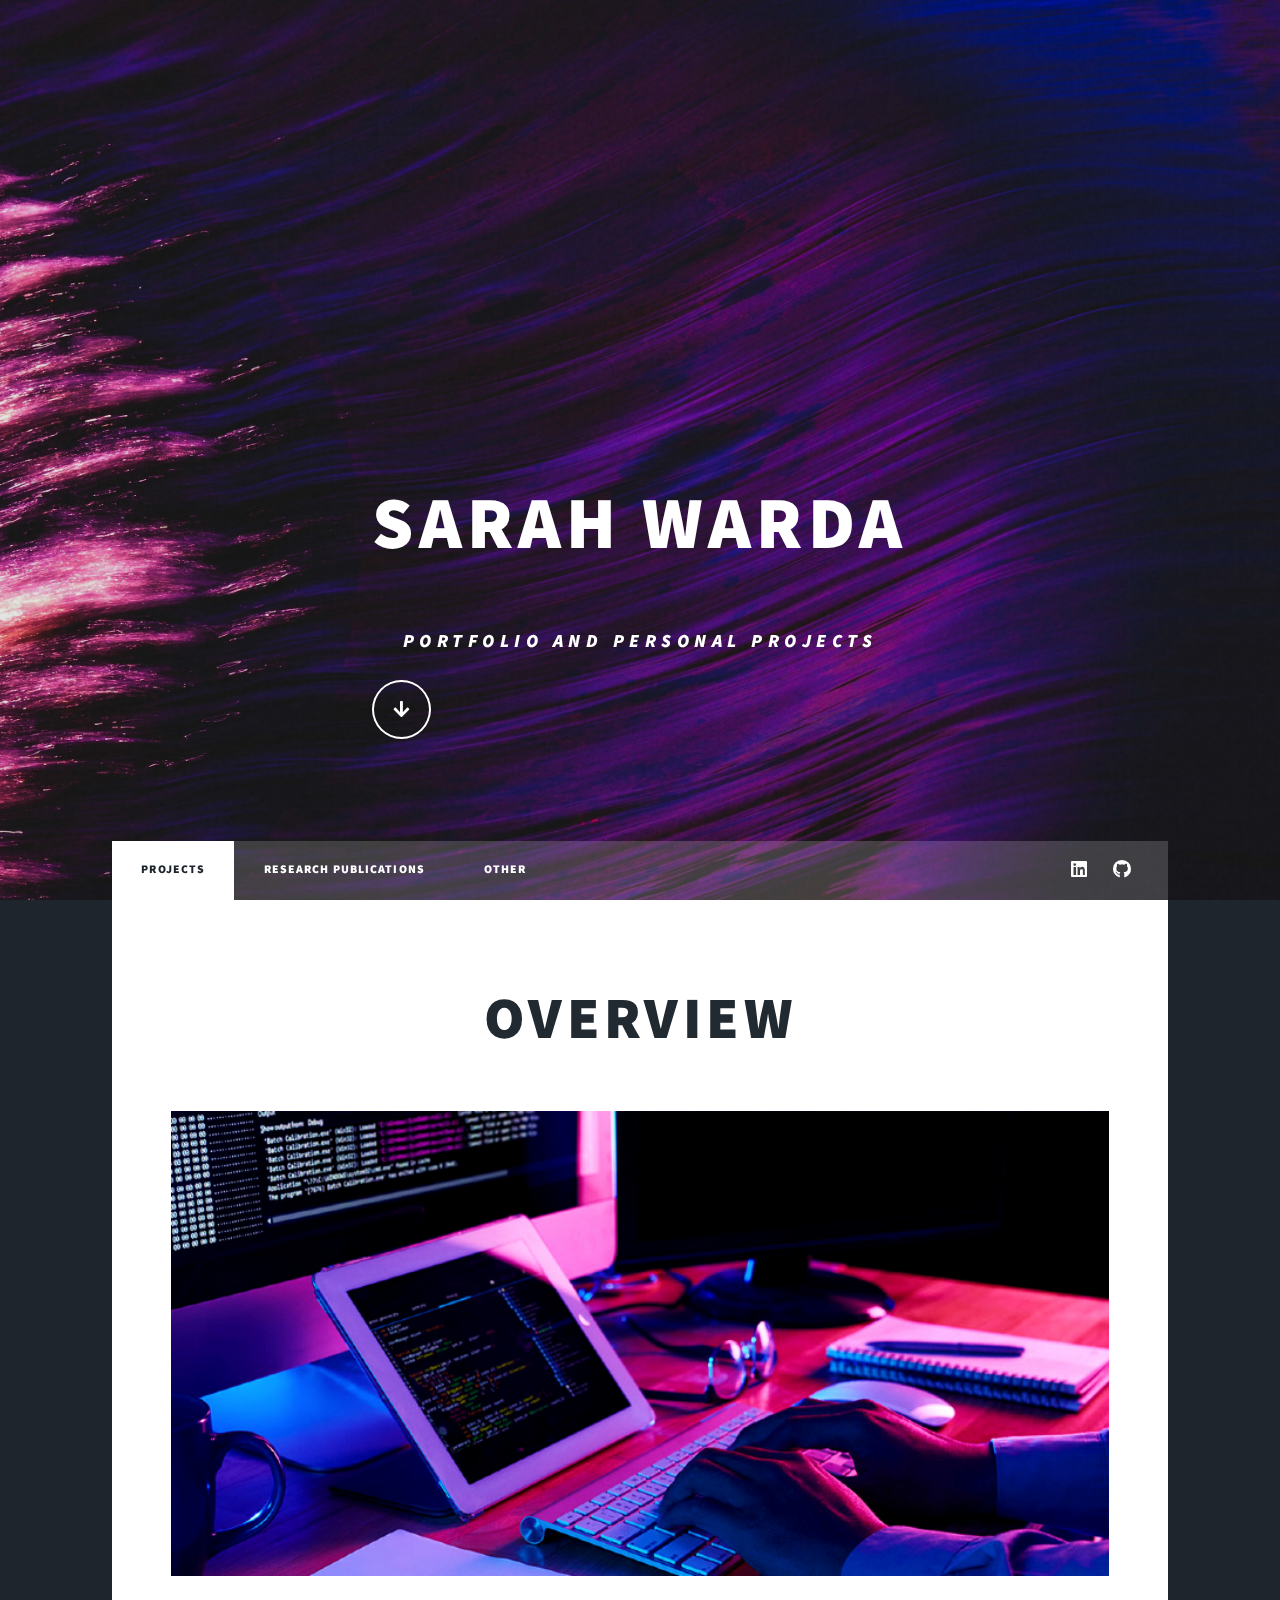
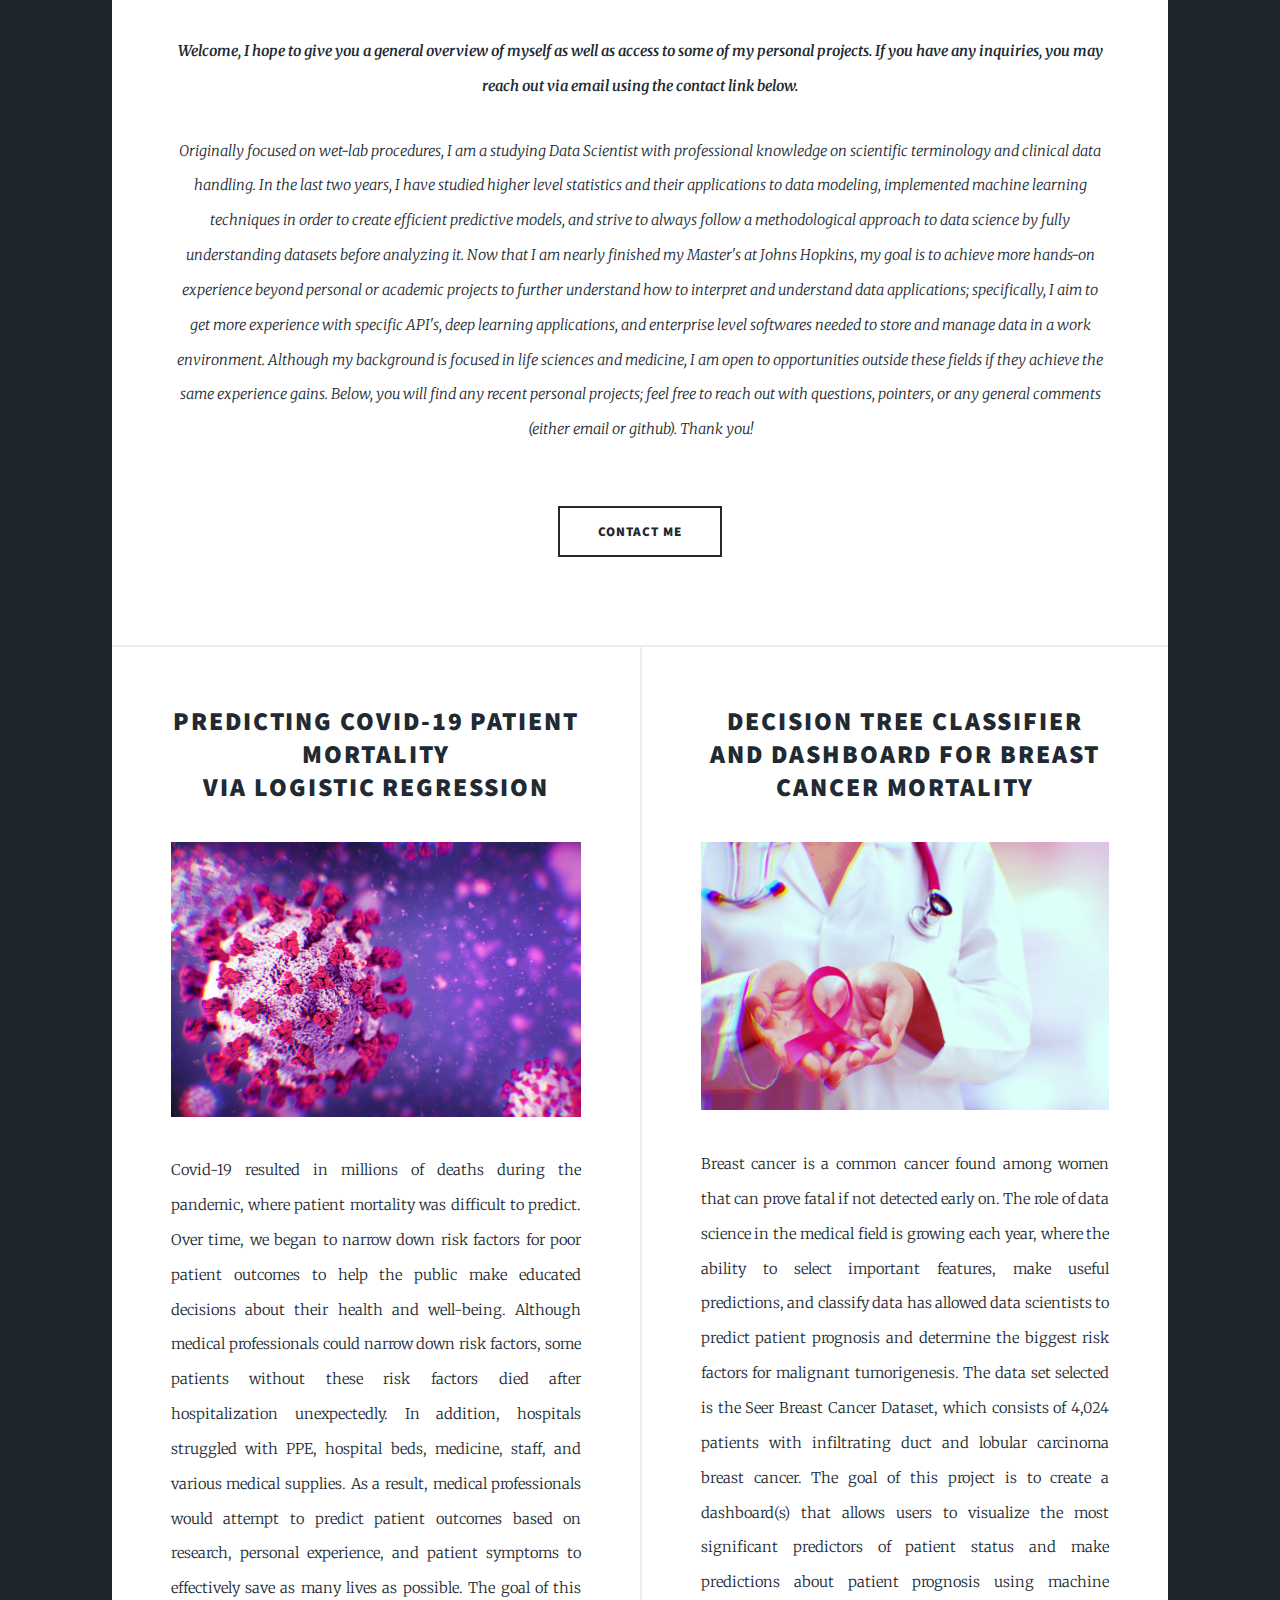
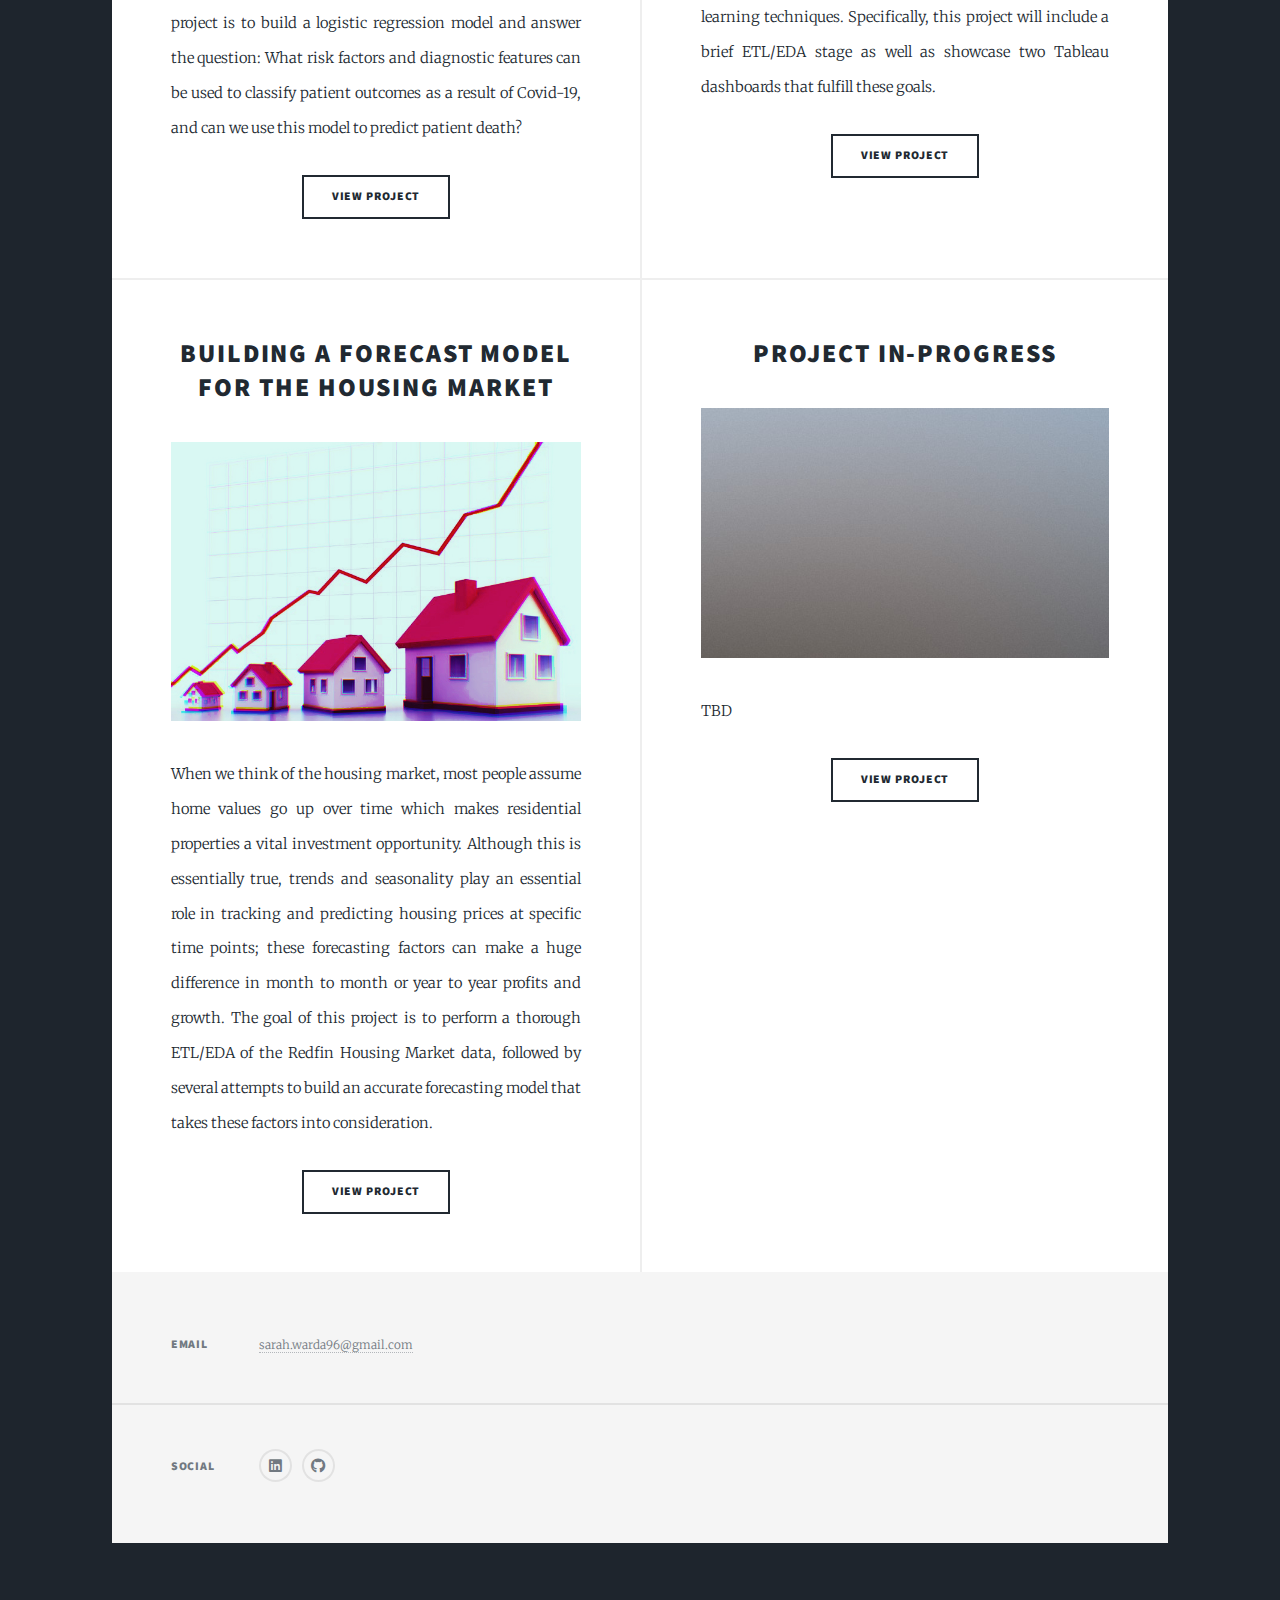
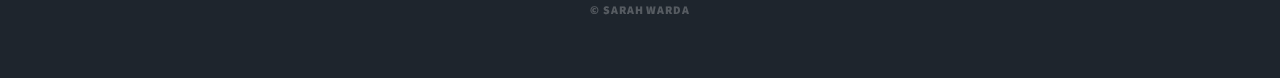
<file: index.html>
<!DOCTYPE HTML>
<!--
	Massively by HTML5 UP
	html5up.net | @ajlkn
	Free for personal and commercial use under the CCA 3.0 license (html5up.net/license)

Template modified for personal use. 
-->
<html>
	<head>
		<title>Portfolio</title>
		<meta charset="utf-8" />
		<meta name="viewport" content="width=device-width, initial-scale=1, user-scalable=no" />
		<link rel="stylesheet" href="assets/css/main.css" />
		<noscript><link rel="stylesheet" href="assets/css/noscript.css" /></noscript>
	</head>
	<body class="is-preload">

		<!-- Wrapper -->
			<div id="wrapper" class="fade-in">

				<!-- Intro -->
					<div id="intro">
						<h1>Sarah Warda<br />
						<br />
						<p>Portfolio and Personal Projects</p>
						<ul class="actions">
							<li><a href="#main" class="button icon solid solo fa-arrow-down scrolly">Continue</a></li>
						</ul>
					</div>


				<!-- Nav -->
					<nav id="nav">
						<ul class="links">
							<li class="active"><a href="index.html">Projects</a></li>
							<li><a href="generic.html">Research Publications</a></li>
							<li><a href="elements.html">Other</a></li>
						</ul>
						<ul class="icons">
							<li><a href="https://www.linkedin.com/in/sarah-warda/" class="icon brands alt fa-linkedin"><span class="label">Linkedin</span></a></li>
							<li><a href="https://github.com/sarwarda" class="icon brands alt fa-github"><span class="label">GitHub</span></a></li>
						</ul>
					</nav>

				<!-- Main -->
					<div id="main">

						<!-- Featured Post -->
							<article class="post featured">
								<header class="major">
									<h2><a href="#">Overview<br />
									</a> </h2>
									
									<a href="#" class="image main"><img src="images/pic01.jpg" alt="" /></a>
									<p><b>Welcome, I hope to give you a general overview of myself as well as access to some of my personal projects. 
										If you have any inquiries, you may reach out via email using the contact link below.</b></p>
									<p>Originally focused on wet-lab procedures, I am a studying Data Scientist with professional knowledge on scientific terminology and clinical data handling.
										In the last two years, I have studied higher level statistics and their applications to data modeling, implemented machine learning techniques in order 
										to create efficient predictive models, and strive to always follow a methodological approach to data science by fully understanding datasets before analyzing it. 
										Now that I am nearly finished my Master's at Johns Hopkins, my goal is to achieve more hands-on experience beyond personal or academic projects to further understand 
										how to interpret and understand data applications; specifically, I aim to get more experience with specific API's, deep learning applications, 
										and enterprise level softwares needed to store and manage data in a work environment. Although my background is focused in life sciences and medicine, 
										I am open to opportunities outside these fields if they achieve the same experience gains. Below, you will find any recent personal projects; 
										feel free to reach out with questions, pointers, or any general comments (either email or github). Thank you!
										   </p>
								</header>
								<ul class="actions special">
									<li><a href="mailto:sarah.warda96@gmail.com" class="button large">Contact me</a></li>
								</ul>
							</article>

						<!-- Posts -->
							<section class="posts">
								<article>
									<header>
										<h2><a href="https://github.com/sarwarda/predict-covid19-outcome">Predicting Covid-19 Patient Mortality<br />
										 via Logistic Regression</a></h2>
									</header>
									<a href="#" class="image fit"><img src="images/pic02.jpg" alt="" /></a>
									<p>Covid-19 resulted in millions of deaths during the pandemic, where patient mortality was 
										difficult to predict. Over time, we began to narrow down risk factors for poor patient outcomes to 
										help the public make educated decisions about their health and well-being. Although medical 
										professionals could narrow down risk factors, some patients without these risk factors died after 
										hospitalization unexpectedly. In addition, hospitals struggled with PPE, hospital beds, medicine, 
										staff, and various medical supplies. As a result, medical professionals would attempt to predict 
										patient outcomes based on research, personal experience, and patient symptoms to effectively 
										save as many lives as possible.  
										 
										The goal of this project is to build a logistic regression model and answer the question: 
										 
										What risk factors and diagnostic features can be used to classify patient outcomes as a 
										result of Covid-19, and can we use this model to predict patient death?</p>
									<ul class="actions special">
										<li><a href="https://github.com/sarwarda/predict-covid19-outcome" class="button">View Project</a></li>
									</ul>
								</article>
								<article>
									<header>
										<h2><a href="#">Decision Tree Classifier and Dashboard for Breast Cancer Mortality<br />
											</a></h2>
									</header>
									<a href="https://github.com/sarwarda/breast-cancer-outcome" class="image fit"><img src="images/pic03.jpg" alt="" /></a>
									<p>Breast cancer is a common cancer found among women that can prove fatal if not detected early on. 
										The role of data science in the medical field is growing each year, where the ability to select 
										important features, make useful predictions, and classify data has allowed data scientists to 
										predict patient prognosis and determine the biggest risk factors for malignant tumorigenesis. 
										The data set selected is the Seer Breast Cancer Dataset, which consists of 4,024 patients 
										with infiltrating duct and lobular carcinoma breast cancer. 
										
										The goal of this project is to create a dashboard(s) that allows users to visualize the most significant 
										predictors of patient status and make predictions about patient prognosis using machine learning techniques. 
										Specifically, this project will include a brief ETL/EDA stage as well as showcase two Tableau dashboards 
										that fulfill these goals.
									</p>
									<ul class="actions special">
										<li><a href="https://github.com/sarwarda/breast-cancer-outcome" class="button">View Project</a></li>
									</ul>
								</article>
								<article>
									<header>
										<h2><a href="https://github.com/sarwarda/housing_market_forecasting">Building a Forecast Model for the Housing Market<br />
										</a></h2>
									</header>
									<a href="#" class="image fit"><img src="images/pic04.jpg" alt="" /></a>
									<p>When we think of the housing market, most people assume home values go up over time which makes residential 
										properties a vital investment opportunity. Although this is essentially true, trends and seasonality play an 
										essential role in tracking and predicting housing prices at specific time points; 
										these forecasting factors can make a huge difference in month to month or year to year profits and growth. 
										The goal of this project is to perform a thorough ETL/EDA of the Redfin Housing Market data, followed by 
										several attempts to build an accurate forecasting model that takes these factors into consideration. </p>
									<ul class="actions special">
										<li><a href="https://github.com/sarwarda/housing_market_forecasting" class="button">View Project</a></li>
									</ul>
								</article>
								<article>
									<header>
										<h2><a href="#">Project In-Progress<br />
										</a></h2>
									</header>
									<a href="#" class="image fit"><img src="images/pic05.jpg" alt="" /></a>
									<p>TBD</p>
									<ul class="actions special">
										<li><a href="#" class="button">View Project</a></li>
									</ul>
								</article>
							</section>


					</div>

				<!-- Footer -->
					<footer id="footer">
						<section class="split contact">
							<section>
								<h3>Email</h3>
								<p><a href="#">sarah.warda96@gmail.com </a></p>
							</section>
							<section>
								<h3>Social</h3>
								<ul class="icons alt">
									<li><a href="https://www.linkedin.com/in/sarah-warda/" class="icon brands alt fa-linkedin"><span class="label">Linkedin</span></a></li>
									<li><a href="https://github.com/sarwarda" class="icon brands alt fa-github"><span class="label">GitHub</span></a></li>
								</ul>
							</section>
						</section>
					</footer>

				<!-- Copyright -->
					<div id="copyright">
						<ul><li>&copy; Sarah Warda</li></ul>
					</div>

			</div>

		<!-- Scripts -->
			<script src="assets/js/jquery.min.js"></script>
			<script src="assets/js/jquery.scrollex.min.js"></script>
			<script src="assets/js/jquery.scrolly.min.js"></script>
			<script src="assets/js/browser.min.js"></script>
			<script src="assets/js/breakpoints.min.js"></script>
			<script src="assets/js/util.js"></script>
			<script src="assets/js/main.js"></script>

		
	</body>
</html>
</file>
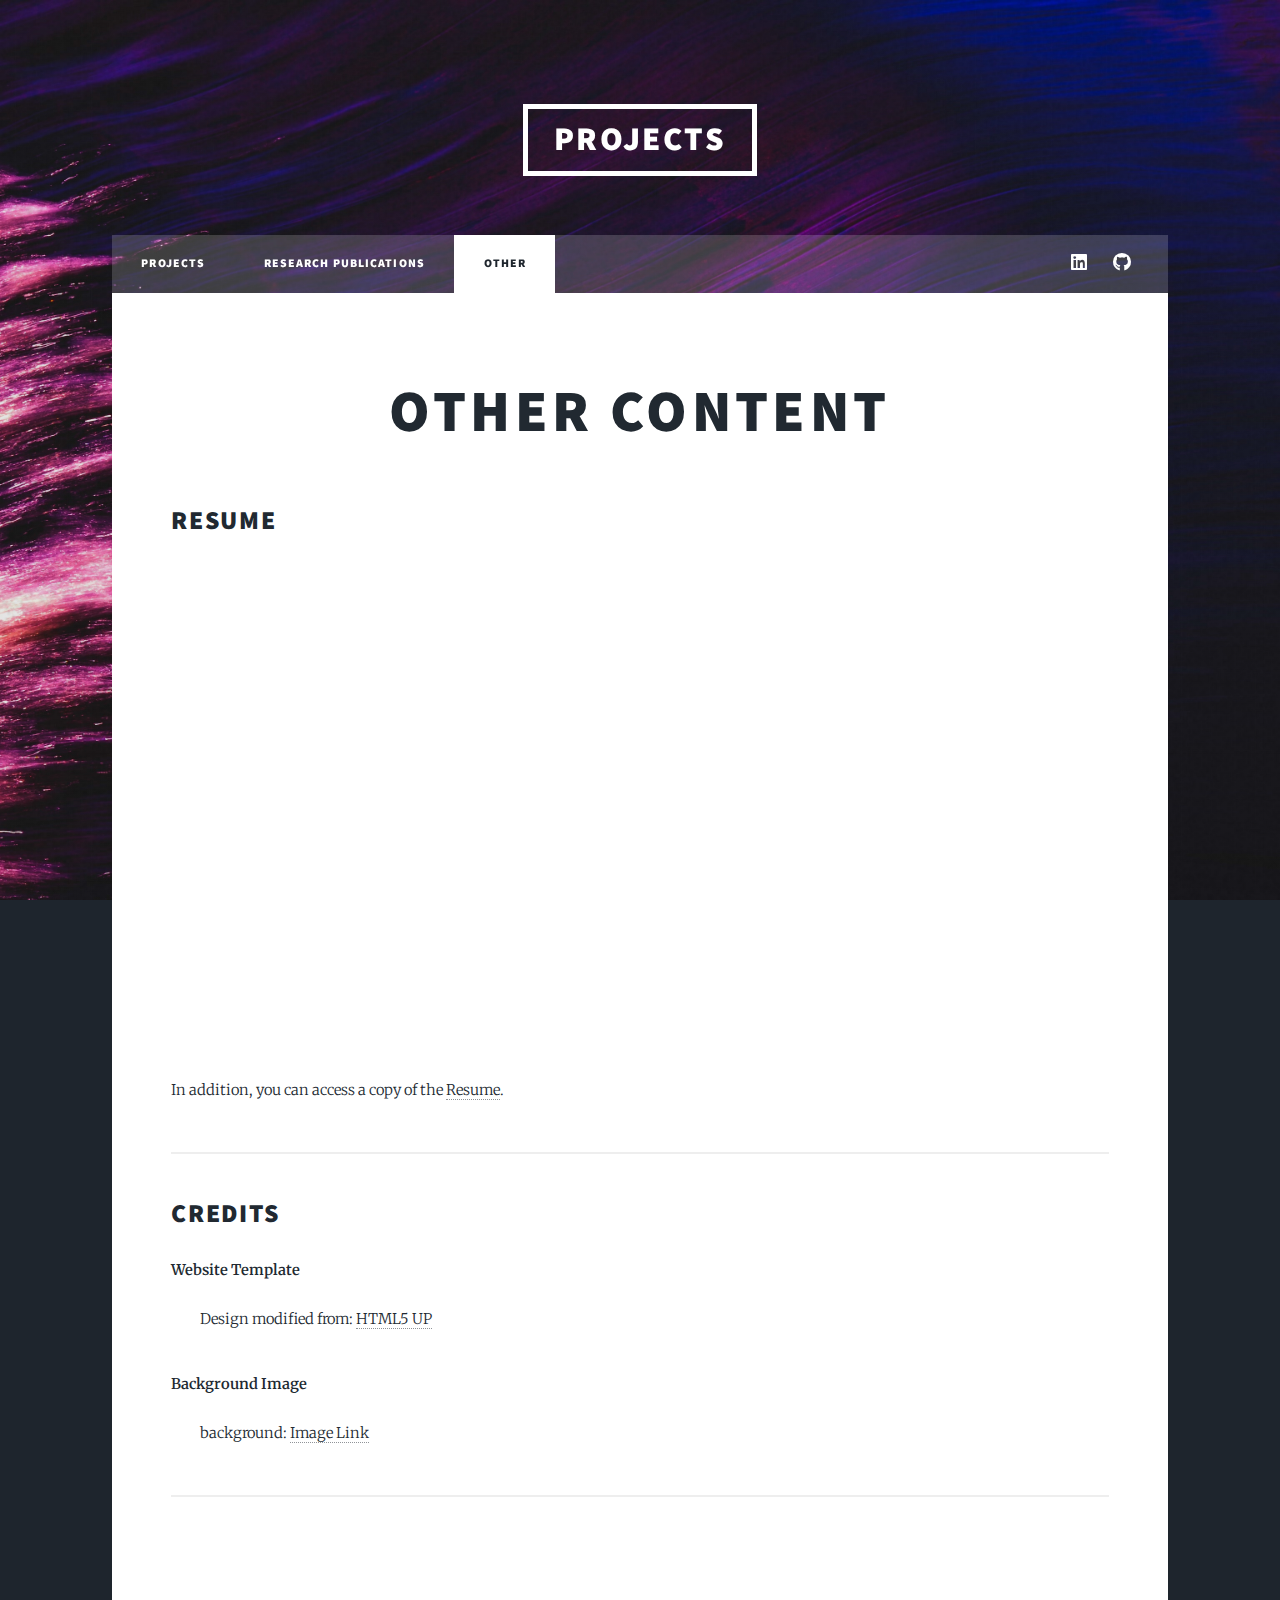
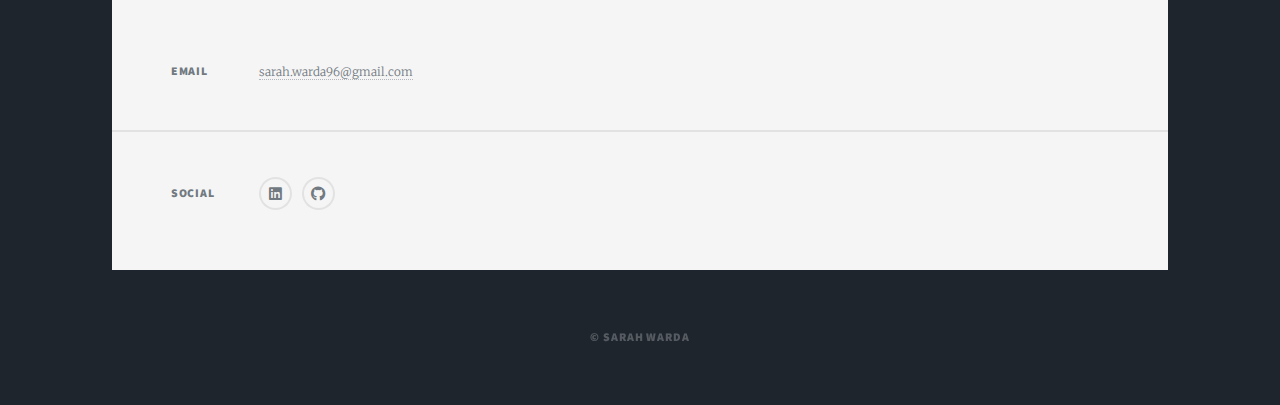
<file: elements.html>
<!DOCTYPE HTML>
<!--
	Massively by HTML5 UP
	html5up.net | @ajlkn
	Free for personal and commercial use under the CCA 3.0 license (html5up.net/license)

	bg: <a href="https://www.freepik.com/free-vector/dark-hexagonal-background-with-gradient-color_12804210.htm#query=website%20background&position=14&from_view=search&track=sph">Image by coolvector</a> on Freepik
-->
<html>
	<head>
		<title>Other Content</title>
		<meta charset="utf-8" />
		<meta name="viewport" content="width=device-width, initial-scale=1, user-scalable=no" />
		<link rel="stylesheet" href="assets/css/main.css" />
		<noscript><link rel="stylesheet" href="assets/css/noscript.css" /></noscript>
	</head>
	<body class="is-preload">

		<!-- Wrapper -->
			<div id="wrapper">

				<!-- Header -->
					<header id="header">
						<a href="index.html" class="logo">Projects</a>
					</header>

				<!-- Nav -->
					<nav id="nav">
						<ul class="links">
							<li><a href="index.html">Projects</a></li>
							<li><a href="generic.html">Research Publications</a></li>
							<li class="active"><a href="elements.html">Other</a></li>
						</ul>
						<ul class="icons">
							<li><a href="https://www.linkedin.com/in/sarah-warda/" class="icon brands alt fa-linkedin"><span class="label">Linkedin</span></a></li>
							<li><a href="https://github.com/sarwarda" class="icon brands alt fa-github"><span class="label">GitHub</span></a></li>
						</ul>
					</nav>

				<!-- Main -->
					<div id="main">

						<!-- Post -->
							<section class="post">
								<header class="major">
									<h1>Other Content<br />
									</h1>
								</header>

								<!-- Text stuff -->
									<h2>Resume</h2>	
										<iframe src="Resume_SWarda.pdf" width="100%" height="500"></iframe>
										<p>In addition, you can access a copy of the <a href="Resume_SWarda.pdf">Resume</a>.</p>

									<hr />


								
									
							
									<!-- Blockquote -->
								<h2>Credits</h2>
								<dl>
									<dt>Website Template</dt>
									<dd>
										<p>Design modified from: <a href="https://html5up.net">HTML5 UP</a></p>
									</dd>
									<dt>Background Image</dt>
									<dd>
										<p> background: <a href="https://www.pexels.com/photo/sea-art-water-wave-3780104/">Image Link</a></p>
									</dd>
									
								</dl>
								

								<hr />
							</section>

					</div>
				

				<!-- Footer -->
				<footer id="footer">
					<section class="split contact">
						<section>
							<h3>Email</h3>
							<p><a href="#">sarah.warda96@gmail.com </a></p>
						</section>
						<section>
							<h3>Social</h3>
							<ul class="icons alt">
								<li><a href="https://www.linkedin.com/in/sarah-warda/" class="icon brands alt fa-linkedin"><span class="label">Linkedin</span></a></li>
								<li><a href="https://github.com/sarwarda" class="icon brands alt fa-github"><span class="label">GitHub</span></a></li>
							</ul>
						</section>
					</section>
				</footer>

				<!-- Copyright -->
					<div id="copyright">
						<ul><li>&copy; Sarah Warda</li></ul>
					</div>

			</div>

		<!-- Scripts -->
			<script src="assets/js/jquery.min.js"></script>
			<script src="assets/js/jquery.scrollex.min.js"></script>
			<script src="assets/js/jquery.scrolly.min.js"></script>
			<script src="assets/js/browser.min.js"></script>
			<script src="assets/js/breakpoints.min.js"></script>
			<script src="assets/js/util.js"></script>
			<script src="assets/js/main.js"></script>

	</body>
</html>
</file>
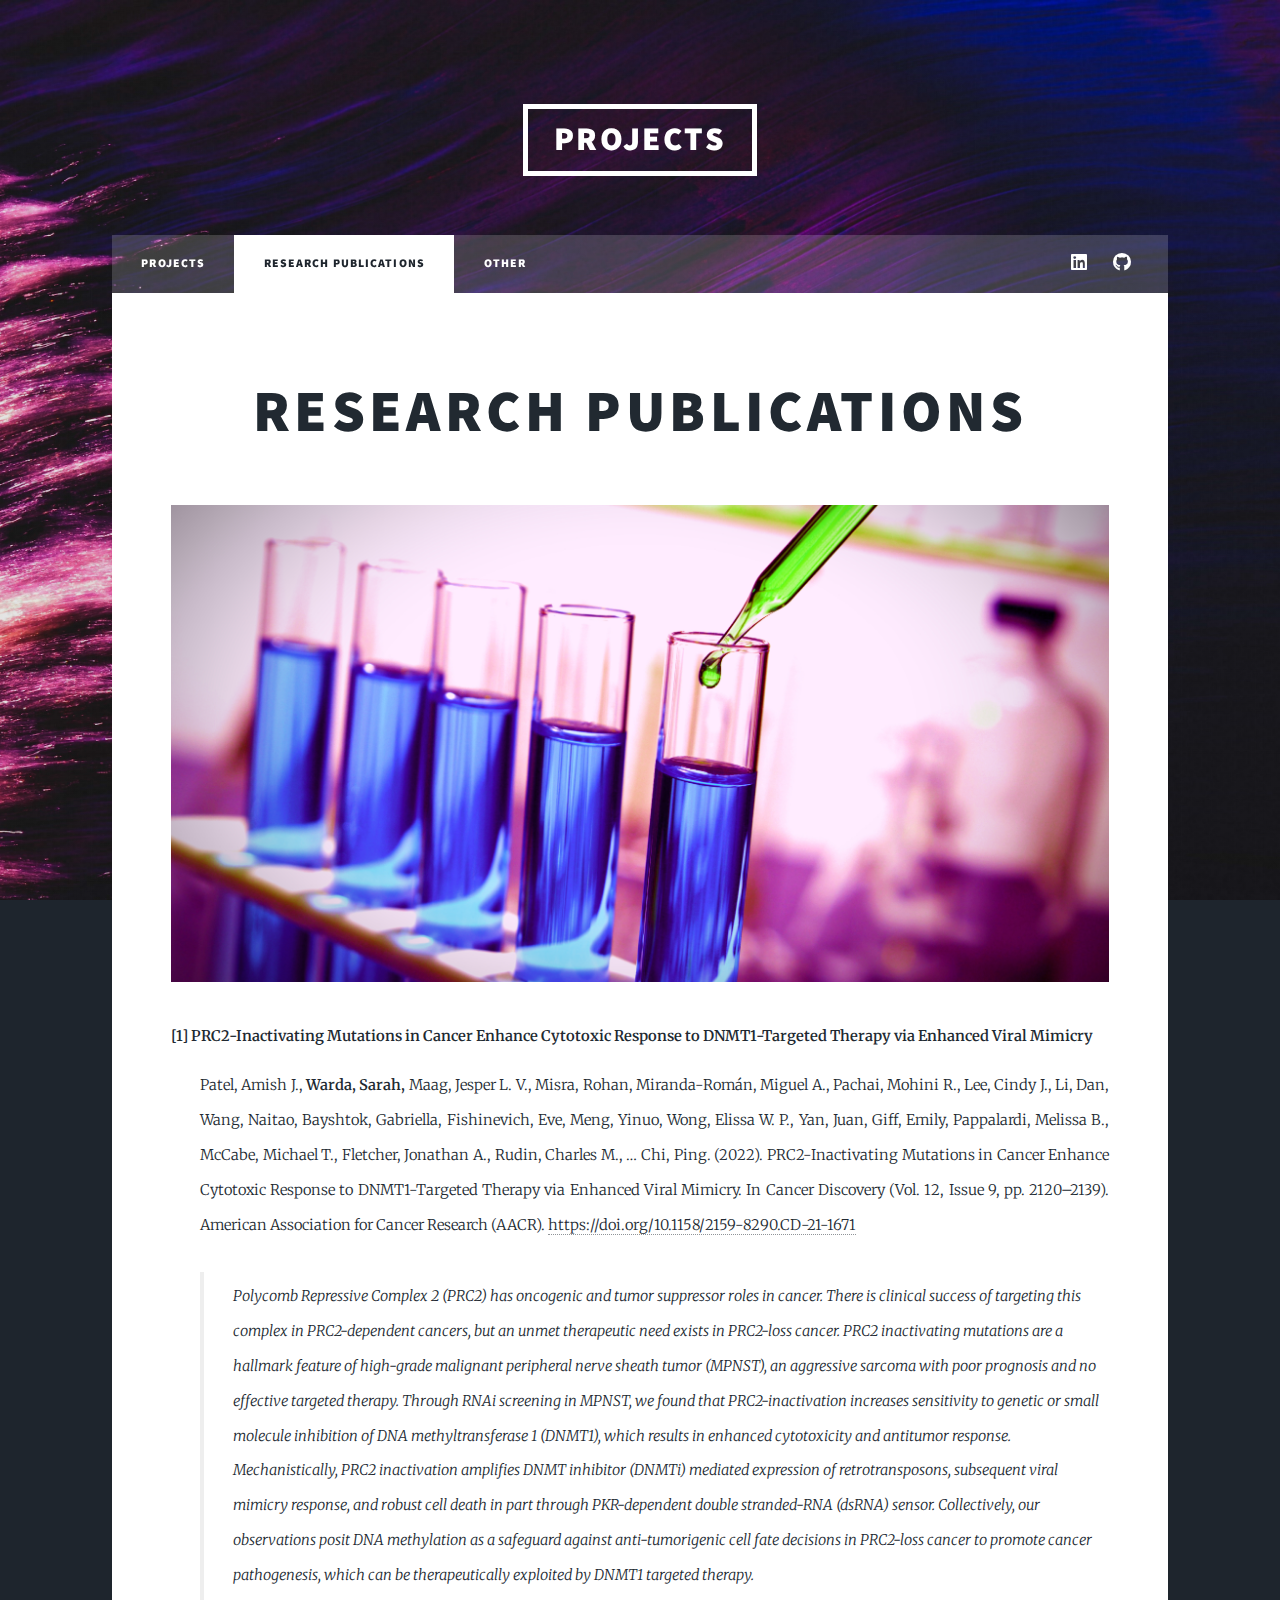
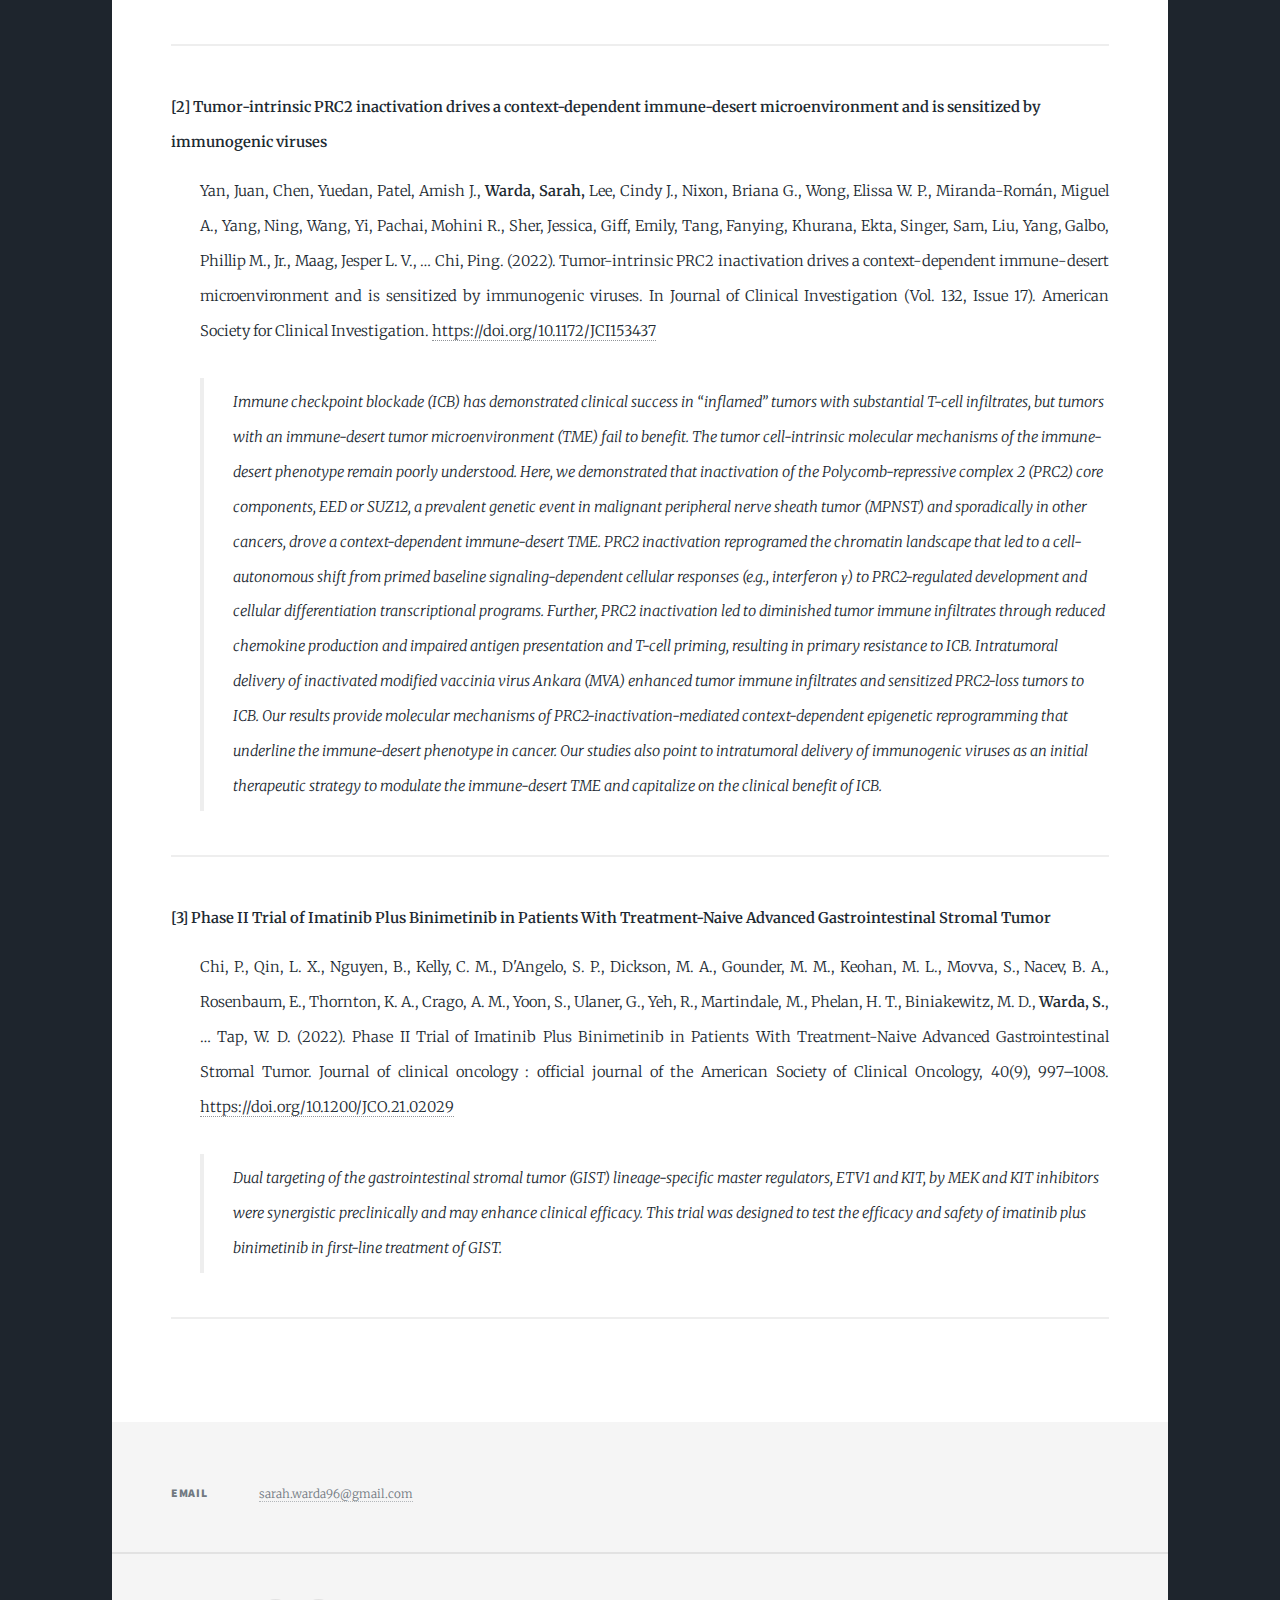
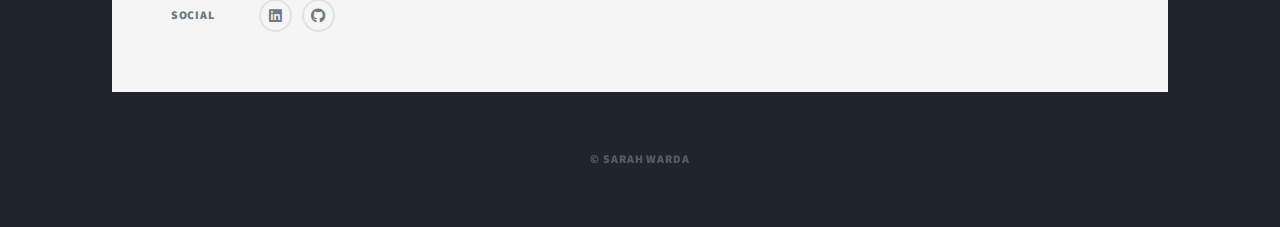
<file: generic.html>
<!DOCTYPE HTML>
<!--
	Massively by HTML5 UP
	html5up.net | @ajlkn
	Free for personal and commercial use under the CCA 3.0 license (html5up.net/license)
-->
<html>
	<head>
		<title>Publications</title>
		<meta charset="utf-8" />
		<meta name="viewport" content="width=device-width, initial-scale=1, user-scalable=no" />
		<link rel="stylesheet" href="assets/css/main.css" />
		<noscript><link rel="stylesheet" href="assets/css/noscript.css" /></noscript>
	</head>
	<body class="is-preload">

		<!-- Wrapper -->
			<div id="wrapper">

				<!-- Header -->
					<header id="header">
						<a href="index.html" class="logo">Projects</a>
					</header>

				<!-- Nav -->
					<nav id="nav">
						<ul class="links">
							<li><a href="index.html">Projects</a></li>
							<li class="active"><a href="generic.html">Research Publications</a></li>
							<li><a href="elements.html">Other</a></li>
						</ul>
						<ul class="icons">
							<li><a href="https://www.linkedin.com/in/sarah-warda/" class="icon brands alt fa-linkedin"><span class="label">Linkedin</span></a></li>
							<li><a href="https://github.com/sarwarda" class="icon brands alt fa-github"><span class="label">GitHub</span></a></li>
						</ul>
					</nav>

				<!-- Main -->
					<div id="main">

						<!-- Post -->
							<section class="post">
								<header class="major">
									<h2>Research Publications<br />
									</h2>
									</header>
									<a href="#" class="image fit"><img src="images/pic06.jpg" alt="" /></a>
								<dl>
								<dt>[1] <b>PRC2-Inactivating Mutations in Cancer Enhance Cytotoxic Response to DNMT1-Targeted Therapy via Enhanced Viral Mimicry</b>
								</dt>
									<dd>
										<p> Patel, Amish J., <b>Warda, Sarah,</b> Maag, Jesper L. V., Misra, Rohan, Miranda-Román, Miguel A., Pachai, Mohini 
										R., Lee, Cindy J., Li, Dan, Wang, Naitao, Bayshtok, Gabriella, Fishinevich, Eve, Meng, Yinuo, Wong, Elissa W. P., 
										Yan, Juan, Giff, Emily, Pappalardi, Melissa B., McCabe, Michael T., Fletcher, Jonathan A., Rudin, Charles M., … Chi, Ping. 
										(2022). PRC2-Inactivating Mutations in Cancer Enhance Cytotoxic Response to DNMT1-Targeted Therapy via Enhanced Viral Mimicry. 
										In Cancer Discovery (Vol. 12, Issue 9, pp. 2120–2139). American Association for Cancer Research (AACR).
									 	<a href="https://doi.org/10.1158/2159-8290.CD-21-1671"> https://doi.org/10.1158/2159-8290.CD-21-1671</a></p>
									 
									 		<blockquote> Polycomb Repressive Complex 2 (PRC2) has oncogenic and tumor suppressor roles in cancer. There is clinical success of targeting this complex in PRC2-dependent cancers, but an unmet therapeutic need exists in PRC2-loss cancer. PRC2 inactivating mutations are a hallmark feature of high-grade malignant peripheral nerve sheath tumor (MPNST), an aggressive sarcoma with poor prognosis and no effective targeted therapy. Through RNAi screening in MPNST, we found that PRC2-inactivation increases sensitivity to genetic or small molecule inhibition of DNA methyltransferase 1 (DNMT1), which results in enhanced cytotoxicity and antitumor response. Mechanistically, PRC2 inactivation amplifies DNMT inhibitor (DNMTi) mediated expression of retrotransposons, subsequent viral mimicry response, and robust cell death in part through PKR-dependent double stranded-RNA (dsRNA) sensor. Collectively, our observations posit DNA methylation as a safeguard against anti-tumorigenic cell fate decisions in PRC2-loss cancer to promote cancer pathogenesis, which can be therapeutically exploited by DNMT1 targeted therapy. </blockquote>
									</dd>
								<hr>
								<dt> [2] <b>Tumor-intrinsic PRC2 inactivation drives a context-dependent immune-desert microenvironment and is sensitized by 
										immunogenic viruses</b>
								</dt>
									<dd>
										<p> Yan, Juan, Chen, Yuedan, Patel, Amish J., <b>Warda, Sarah,</b> Lee, Cindy J., Nixon, Briana G., Wong, Elissa W. P., 
										Miranda-Román, Miguel A., Yang, Ning, Wang, Yi, Pachai, Mohini R., Sher, Jessica, Giff, Emily, Tang, Fanying, 
										Khurana, Ekta, Singer, Sam, Liu, Yang, Galbo, Phillip M., Jr., Maag, Jesper L. V., … Chi, Ping. (2022). 
										Tumor-intrinsic PRC2 inactivation drives a context-dependent immune-desert microenvironment and is sensitized by 
										immunogenic viruses. In Journal of Clinical Investigation (Vol. 132, Issue 17). American Society for Clinical Investigation. 
										<a href="https://doi.org/10.1172/JCI153437"> https://doi.org/10.1172/JCI153437</a> </p>
											
											<blockquote> Immune checkpoint blockade (ICB) has demonstrated clinical success in “inflamed” tumors with substantial T-cell infiltrates, but tumors with an immune-desert tumor microenvironment (TME) fail to benefit. The tumor cell-intrinsic molecular mechanisms of the immune-desert phenotype remain poorly understood. Here, we demonstrated that inactivation of the Polycomb-repressive complex 2 (PRC2) core components, EED or SUZ12, a prevalent genetic event in malignant peripheral nerve sheath tumor (MPNST) and sporadically in other cancers, drove a context-dependent immune-desert TME. PRC2 inactivation reprogramed the chromatin landscape that led to a cell-autonomous shift from primed baseline signaling-dependent cellular responses (e.g., interferon γ) to PRC2-regulated development and cellular differentiation transcriptional programs. Further, PRC2 inactivation led to diminished tumor immune infiltrates through reduced chemokine production and impaired antigen presentation and T-cell priming, resulting in primary resistance to ICB. Intratumoral delivery of inactivated modified vaccinia virus Ankara (MVA) enhanced tumor immune infiltrates and sensitized PRC2-loss tumors to ICB. Our results provide molecular mechanisms of PRC2-inactivation-mediated context-dependent epigenetic reprogramming that underline the immune-desert phenotype in cancer. Our studies also point to intratumoral delivery of immunogenic viruses as an initial therapeutic strategy to modulate the immune-desert TME and capitalize on the clinical benefit of ICB.</blockquote>
									</dd>
									<hr>
								<dt> [3] <b>Phase II Trial of Imatinib Plus Binimetinib in Patients With 
									Treatment-Naive Advanced Gastrointestinal Stromal Tumor</b>

								</dt>
									<dd>
										<p>Chi, P., Qin, L. X., Nguyen, B., Kelly, C. M., D'Angelo, S. P., Dickson, M. A., Gounder, M. M., Keohan, M. L., Movva, S., 
											Nacev, B. A., Rosenbaum, E., Thornton, K. A., Crago, A. M., Yoon, S., Ulaner, G., Yeh, R., Martindale, M., Phelan, H. T., 
											Biniakewitz, M. D., <b>Warda, S.</b>, … Tap, W. D. (2022). Phase II Trial of Imatinib Plus Binimetinib in Patients With 
											Treatment-Naive Advanced Gastrointestinal Stromal Tumor. Journal of clinical oncology : official journal of the American 
											Society of Clinical Oncology, 40(9), 997–1008. 
											<a href="https://doi.org/10.1200/JCO.21.02029"> https://doi.org/10.1200/JCO.21.02029</a></p>
											
											<blockquote> Dual targeting of the gastrointestinal stromal tumor (GIST) lineage-specific master regulators, ETV1 and KIT, by MEK and KIT inhibitors were synergistic preclinically and may enhance clinical efficacy. This trial was designed to test the efficacy and safety of imatinib plus binimetinib in first-line treatment of GIST.</blockquote>
									</dd>		
									<hr>					
								</dl>
							
							</section>

					</div>

				<!-- Footer -->
					<footer id="footer">
						<section class="split contact">
							<section>
								<h3>Email</h3>
								<p><a href="#">sarah.warda96@gmail.com </a></p>
							</section>
							<section>
								<h3>Social</h3>
								<ul class="icons alt">
									<li><a href="https://www.linkedin.com/in/sarah-warda/" class="icon brands alt fa-linkedin"><span class="label">Linkedin</span></a></li>
									<li><a href="https://github.com/sarwarda" class="icon brands alt fa-github"><span class="label">GitHub</span></a></li>
								</ul>
							</section>
						</section>
					</footer>

				<!-- Copyright -->
					<div id="copyright">
						<ul><li>&copy; Sarah Warda</li></ul>
					</div>

			</div>

		<!-- Scripts -->
			<script src="assets/js/jquery.min.js"></script>
			<script src="assets/js/jquery.scrollex.min.js"></script>
			<script src="assets/js/jquery.scrolly.min.js"></script>
			<script src="assets/js/browser.min.js"></script>
			<script src="assets/js/breakpoints.min.js"></script>
			<script src="assets/js/util.js"></script>
			<script src="assets/js/main.js"></script>

	</body>
</html>
</file>
<file: assets/css/main.css>
@import url(fontawesome-all.min.css);
@import url("https://fonts.googleapis.com/css?family=Merriweather:300,700,300italic,700italic|Source+Sans+Pro:900");

/*
	Massively by HTML5 UP
	html5up.net | @ajlkn
	Free for personal and commercial use under the CCA 3.0 license (html5up.net/license)
*/

html, body, div, span, applet, object,
iframe, h1, h2, h3, h4, h5, h6, p, blockquote,
pre, a, abbr, acronym, address, big, cite,
code, del, dfn, em, img, ins, kbd, q, s, samp,
small, strike, strong, sub, sup, tt, var, b,
u, i, center, dl, dt, dd, ol, ul, li, fieldset,
form, label, legend, table, caption, tbody,
tfoot, thead, tr, th, td, article, aside,
canvas, details, embed, figure, figcaption,
footer, header, hgroup, menu, nav, output, ruby,
section, summary, time, mark, audio, video {
	margin: 0;
	padding: 0;
	border: 0;
	font-size: 100%;
	font: inherit;
	vertical-align: baseline;}

article, aside, details, figcaption, figure,
footer, header, hgroup, menu, nav, section {
	display: block;}

body {
	line-height: 1;
}

ol, ul {
	list-style: none;
}

blockquote, q {
	quotes: none;
}

	blockquote:before, blockquote:after, q:before, q:after {
		content: '';
		content: none;
	}

table {
	border-collapse: collapse;
	border-spacing: 0;
}

body {
	-webkit-text-size-adjust: none;
}

mark {
	background-color: transparent;
	color: inherit;
}

input::-moz-focus-inner {
	border: 0;
	padding: 0;
}

input, select, textarea {
	-moz-appearance: none;
	-webkit-appearance: none;
	-ms-appearance: none;
	appearance: none;
}

/* Basic */

	@-ms-viewport {
		width: device-width;
	}

	body {
		-ms-overflow-style: scrollbar;
	}

	@media screen and (max-width: 480px) {

		html, body {
			min-width: 320px;
		}

	}

	html {
		box-sizing: border-box;
	}

	*, *:before, *:after {
		box-sizing: inherit;
	}

	body {
		background-color: #1e252d;
	}

		body.is-preload *, body.is-preload *:before, body.is-preload *:after {
			-moz-animation: none !important;
			-webkit-animation: none !important;
			-ms-animation: none !important;
			animation: none !important;
			-moz-transition: none !important;
			-webkit-transition: none !important;
			-ms-transition: none !important;
			transition: none !important;
		}

/* Type */

	html {
		font-size: 16pt;
	}

		@media screen and (max-width: 1680px) {

			html {
				font-size: 12pt;
			}

		}

		@media screen and (max-width: 1280px) {

			html {
				font-size: 11pt;
			}

		}

		@media screen and (max-width: 360px) {

			html {
				font-size: 10pt;
			}

		}

	body {
		color: #212931;
	}

	body, input, select, textarea {
		font-family: "Merriweather", Georgia, serif;
		font-weight: 300;
		font-size: 1rem;
		line-height: 2.375;
	}

	a {
		-moz-transition: color 0.2s ease-in-out, background-color 0.2s ease-in-out, border-color 0.2s ease-in-out, box-shadow 0.2s ease-in-out;
		-webkit-transition: color 0.2s ease-in-out, background-color 0.2s ease-in-out, border-color 0.2s ease-in-out, box-shadow 0.2s ease-in-out;
		-ms-transition: color 0.2s ease-in-out, background-color 0.2s ease-in-out, border-color 0.2s ease-in-out, box-shadow 0.2s ease-in-out;
		transition: color 0.2s ease-in-out, background-color 0.2s ease-in-out, border-color 0.2s ease-in-out, box-shadow 0.2s ease-in-out;
		border-bottom: dotted 1px;
		text-decoration: none;
	}

		a:hover {
			border-bottom-color: transparent;
		}

	strong, b {
		font-weight: 600;
	}

	em, i {
		font-style: italic;
	}

	p {
		text-align: justify;
		margin: 0 0 2rem 0;
	}

	h1, h2, h3, h4, h5, h6 {
		font-family: "Source Sans Pro", Helvetica, sans-serif;
		font-weight: 900;
		line-height: 1.5;
		letter-spacing: 0.075em;
		text-transform: uppercase;
		margin: 0 0 1rem 0;
	}

		h1 a, h2 a, h3 a, h4 a, h5 a, h6 a {
			border-bottom: 0;
			color: inherit;
			text-decoration: none;
		}

	h1 {
		font-size: 4rem;
		line-height: 1.1;
		margin: 0 0 2rem 0;
	}

	h2 {
		font-size: 1.75rem;
		line-height: 1.3;
		margin: 0 0 1.5rem 0;
	}

	h3 {
		font-size: 1.25rem;
		margin: 0 0 1.5rem 0;
	}

	h4 {
		font-size: 1rem;
	}

	h5 {
		font-size: 0.9rem;
	}

	h6 {
		font-size: 0.8rem;
	}

	sub {
		font-size: 0.8rem;
		position: relative;
		top: 0.5rem;
	}

	sup {
		font-size: 0.8rem;
		position: relative;
		top: -0.5rem;
	}

	blockquote {
		border-left: solid 4px;
		font-style: italic;
		margin: 0 0 2rem 0;
		padding: 0.5rem 0 0.5rem 2rem;
	}

	code {
		border: solid 2px;
		font-family: "Courier New", monospace;
		font-size: 0.9rem;
		margin: 0 0.25rem;
		padding: 0.25rem 0.65rem;
	}

	pre {
		-webkit-overflow-scrolling: touch;
		font-family: "Courier New", monospace;
		font-size: 0.9rem;
		margin: 0 0 2rem 0;
	}

		pre code {
			display: block;
			line-height: 1.75;
			padding: 1rem 1.5rem;
			overflow-x: auto;
		}

	hr {
		border: 0;
		border-bottom: solid 2px;
		margin: 3rem 0;
	}

		hr.major {
			margin: 5rem 0;
		}

	.align-left {
		text-align: left;
	}

	.align-center {
		text-align: center;
	}

	.align-right {
		text-align: right;
	}

	input, select, textarea {
		color: #212931;
	}

	a {
		color: #212931;
		border-bottom-color: rgba(33, 41, 49, 0.5);
	}

		a:hover {
			border-bottom-color: transparent;
			color: #18bfef !important;
		}

	strong, b {
		color: #212931;
	}

	h1, h2, h3, h4, h5, h6 {
		color: #212931;
	}

	blockquote {
		border-left-color: #eeeeee;
	}

	code {
		background: rgba(220, 220, 220, 0.25);
		border-color: #eeeeee;
	}

	hr {
		border-bottom-color: #eeeeee;
	}

/* Row */

	.row {
		display: flex;
		flex-wrap: wrap;
		box-sizing: border-box;
		align-items: stretch;
	}

		.row > * {
			box-sizing: border-box;
		}

		.row.gtr-uniform > * > :last-child {
			margin-bottom: 0;
		}

		.row.aln-left {
			justify-content: flex-start;
		}

		.row.aln-center {
			justify-content: center;
		}

		.row.aln-right {
			justify-content: flex-end;
		}

		.row.aln-top {
			align-items: flex-start;
		}

		.row.aln-middle {
			align-items: center;
		}

		.row.aln-bottom {
			align-items: flex-end;
		}

		.row > .imp {
			order: -1;
		}

		.row > .col-1 {
			width: 8.33333%;
		}

		.row > .off-1 {
			margin-left: 8.33333%;
		}

		.row > .col-2 {
			width: 16.66667%;
		}

		.row > .off-2 {
			margin-left: 16.66667%;
		}

		.row > .col-3 {
			width: 25%;
		}

		.row > .off-3 {
			margin-left: 25%;
		}

		.row > .col-4 {
			width: 33.33333%;
		}

		.row > .off-4 {
			margin-left: 33.33333%;
		}

		.row > .col-5 {
			width: 41.66667%;
		}

		.row > .off-5 {
			margin-left: 41.66667%;
		}

		.row > .col-6 {
			width: 50%;
		}

		.row > .off-6 {
			margin-left: 50%;
		}

		.row > .col-7 {
			width: 58.33333%;
		}

		.row > .off-7 {
			margin-left: 58.33333%;
		}

		.row > .col-8 {
			width: 66.66667%;
		}

		.row > .off-8 {
			margin-left: 66.66667%;
		}

		.row > .col-9 {
			width: 75%;
		}

		.row > .off-9 {
			margin-left: 75%;
		}

		.row > .col-10 {
			width: 83.33333%;
		}

		.row > .off-10 {
			margin-left: 83.33333%;
		}

		.row > .col-11 {
			width: 91.66667%;
		}

		.row > .off-11 {
			margin-left: 91.66667%;
		}

		.row > .col-12 {
			width: 100%;
		}

		.row > .off-12 {
			margin-left: 100%;
		}

		.row.gtr-0 {
			margin-top: 0;
			margin-left: 0rem;
		}

			.row.gtr-0 > * {
				padding: 0 0 0 0rem;
			}

			.row.gtr-0.gtr-uniform {
				margin-top: 0rem;
			}

				.row.gtr-0.gtr-uniform > * {
					padding-top: 0rem;
				}

		.row.gtr-25 {
			margin-top: 0;
			margin-left: -0.375rem;
		}

			.row.gtr-25 > * {
				padding: 0 0 0 0.375rem;
			}

			.row.gtr-25.gtr-uniform {
				margin-top: -0.375rem;
			}

				.row.gtr-25.gtr-uniform > * {
					padding-top: 0.375rem;
				}

		.row.gtr-50 {
			margin-top: 0;
			margin-left: -0.75rem;
		}

			.row.gtr-50 > * {
				padding: 0 0 0 0.75rem;
			}

			.row.gtr-50.gtr-uniform {
				margin-top: -0.75rem;
			}

				.row.gtr-50.gtr-uniform > * {
					padding-top: 0.75rem;
				}

		.row {
			margin-top: 0;
			margin-left: -1.5rem;
		}

			.row > * {
				padding: 0 0 0 1.5rem;
			}

			.row.gtr-uniform {
				margin-top: -1.5rem;
			}

				.row.gtr-uniform > * {
					padding-top: 1.5rem;
				}

		.row.gtr-150 {
			margin-top: 0;
			margin-left: -2.25rem;
		}

			.row.gtr-150 > * {
				padding: 0 0 0 2.25rem;
			}

			.row.gtr-150.gtr-uniform {
				margin-top: -2.25rem;
			}

				.row.gtr-150.gtr-uniform > * {
					padding-top: 2.25rem;
				}

		.row.gtr-200 {
			margin-top: 0;
			margin-left: -3rem;
		}

			.row.gtr-200 > * {
				padding: 0 0 0 3rem;
			}

			.row.gtr-200.gtr-uniform {
				margin-top: -3rem;
			}

				.row.gtr-200.gtr-uniform > * {
					padding-top: 3rem;
				}

		@media screen and (max-width: 1680px) {

			.row {
				display: flex;
				flex-wrap: wrap;
				box-sizing: border-box;
				align-items: stretch;
			}

				.row > * {
					box-sizing: border-box;
				}

				.row.gtr-uniform > * > :last-child {
					margin-bottom: 0;
				}

				.row.aln-left {
					justify-content: flex-start;
				}

				.row.aln-center {
					justify-content: center;
				}

				.row.aln-right {
					justify-content: flex-end;
				}

				.row.aln-top {
					align-items: flex-start;
				}

				.row.aln-middle {
					align-items: center;
				}

				.row.aln-bottom {
					align-items: flex-end;
				}

				.row > .imp-xlarge {
					order: -1;
				}

				.row > .col-1-xlarge {
					width: 8.33333%;
				}

				.row > .off-1-xlarge {
					margin-left: 8.33333%;
				}

				.row > .col-2-xlarge {
					width: 16.66667%;
				}

				.row > .off-2-xlarge {
					margin-left: 16.66667%;
				}

				.row > .col-3-xlarge {
					width: 25%;
				}

				.row > .off-3-xlarge {
					margin-left: 25%;
				}

				.row > .col-4-xlarge {
					width: 33.33333%;
				}

				.row > .off-4-xlarge {
					margin-left: 33.33333%;
				}

				.row > .col-5-xlarge {
					width: 41.66667%;
				}

				.row > .off-5-xlarge {
					margin-left: 41.66667%;
				}

				.row > .col-6-xlarge {
					width: 50%;
				}

				.row > .off-6-xlarge {
					margin-left: 50%;
				}

				.row > .col-7-xlarge {
					width: 58.33333%;
				}

				.row > .off-7-xlarge {
					margin-left: 58.33333%;
				}

				.row > .col-8-xlarge {
					width: 66.66667%;
				}

				.row > .off-8-xlarge {
					margin-left: 66.66667%;
				}

				.row > .col-9-xlarge {
					width: 75%;
				}

				.row > .off-9-xlarge {
					margin-left: 75%;
				}

				.row > .col-10-xlarge {
					width: 83.33333%;
				}

				.row > .off-10-xlarge {
					margin-left: 83.33333%;
				}

				.row > .col-11-xlarge {
					width: 91.66667%;
				}

				.row > .off-11-xlarge {
					margin-left: 91.66667%;
				}

				.row > .col-12-xlarge {
					width: 100%;
				}

				.row > .off-12-xlarge {
					margin-left: 100%;
				}

				.row.gtr-0 {
					margin-top: 0;
					margin-left: 0rem;
				}

					.row.gtr-0 > * {
						padding: 0 0 0 0rem;
					}

					.row.gtr-0.gtr-uniform {
						margin-top: 0rem;
					}

						.row.gtr-0.gtr-uniform > * {
							padding-top: 0rem;
						}

				.row.gtr-25 {
					margin-top: 0;
					margin-left: -0.375rem;
				}

					.row.gtr-25 > * {
						padding: 0 0 0 0.375rem;
					}

					.row.gtr-25.gtr-uniform {
						margin-top: -0.375rem;
					}

						.row.gtr-25.gtr-uniform > * {
							padding-top: 0.375rem;
						}

				.row.gtr-50 {
					margin-top: 0;
					margin-left: -0.75rem;
				}

					.row.gtr-50 > * {
						padding: 0 0 0 0.75rem;
					}

					.row.gtr-50.gtr-uniform {
						margin-top: -0.75rem;
					}

						.row.gtr-50.gtr-uniform > * {
							padding-top: 0.75rem;
						}

				.row {
					margin-top: 0;
					margin-left: -1.5rem;
				}

					.row > * {
						padding: 0 0 0 1.5rem;
					}

					.row.gtr-uniform {
						margin-top: -1.5rem;
					}

						.row.gtr-uniform > * {
							padding-top: 1.5rem;
						}

				.row.gtr-150 {
					margin-top: 0;
					margin-left: -2.25rem;
				}

					.row.gtr-150 > * {
						padding: 0 0 0 2.25rem;
					}

					.row.gtr-150.gtr-uniform {
						margin-top: -2.25rem;
					}

						.row.gtr-150.gtr-uniform > * {
							padding-top: 2.25rem;
						}

				.row.gtr-200 {
					margin-top: 0;
					margin-left: -3rem;
				}

					.row.gtr-200 > * {
						padding: 0 0 0 3rem;
					}

					.row.gtr-200.gtr-uniform {
						margin-top: -3rem;
					}

						.row.gtr-200.gtr-uniform > * {
							padding-top: 3rem;
						}

		}

		@media screen and (max-width: 1280px) {

			.row {
				display: flex;
				flex-wrap: wrap;
				box-sizing: border-box;
				align-items: stretch;
			}

				.row > * {
					box-sizing: border-box;
				}

				.row.gtr-uniform > * > :last-child {
					margin-bottom: 0;
				}

				.row.aln-left {
					justify-content: flex-start;
				}

				.row.aln-center {
					justify-content: center;
				}

				.row.aln-right {
					justify-content: flex-end;
				}

				.row.aln-top {
					align-items: flex-start;
				}

				.row.aln-middle {
					align-items: center;
				}

				.row.aln-bottom {
					align-items: flex-end;
				}

				.row > .imp-large {
					order: -1;
				}

				.row > .col-1-large {
					width: 8.33333%;
				}

				.row > .off-1-large {
					margin-left: 8.33333%;
				}

				.row > .col-2-large {
					width: 16.66667%;
				}

				.row > .off-2-large {
					margin-left: 16.66667%;
				}

				.row > .col-3-large {
					width: 25%;
				}

				.row > .off-3-large {
					margin-left: 25%;
				}

				.row > .col-4-large {
					width: 33.33333%;
				}

				.row > .off-4-large {
					margin-left: 33.33333%;
				}

				.row > .col-5-large {
					width: 41.66667%;
				}

				.row > .off-5-large {
					margin-left: 41.66667%;
				}

				.row > .col-6-large {
					width: 50%;
				}

				.row > .off-6-large {
					margin-left: 50%;
				}

				.row > .col-7-large {
					width: 58.33333%;
				}

				.row > .off-7-large {
					margin-left: 58.33333%;
				}

				.row > .col-8-large {
					width: 66.66667%;
				}

				.row > .off-8-large {
					margin-left: 66.66667%;
				}

				.row > .col-9-large {
					width: 75%;
				}

				.row > .off-9-large {
					margin-left: 75%;
				}

				.row > .col-10-large {
					width: 83.33333%;
				}

				.row > .off-10-large {
					margin-left: 83.33333%;
				}

				.row > .col-11-large {
					width: 91.66667%;
				}

				.row > .off-11-large {
					margin-left: 91.66667%;
				}

				.row > .col-12-large {
					width: 100%;
				}

				.row > .off-12-large {
					margin-left: 100%;
				}

				.row.gtr-0 {
					margin-top: 0;
					margin-left: 0rem;
				}

					.row.gtr-0 > * {
						padding: 0 0 0 0rem;
					}

					.row.gtr-0.gtr-uniform {
						margin-top: 0rem;
					}

						.row.gtr-0.gtr-uniform > * {
							padding-top: 0rem;
						}

				.row.gtr-25 {
					margin-top: 0;
					margin-left: -0.375rem;
				}

					.row.gtr-25 > * {
						padding: 0 0 0 0.375rem;
					}

					.row.gtr-25.gtr-uniform {
						margin-top: -0.375rem;
					}

						.row.gtr-25.gtr-uniform > * {
							padding-top: 0.375rem;
						}

				.row.gtr-50 {
					margin-top: 0;
					margin-left: -0.75rem;
				}

					.row.gtr-50 > * {
						padding: 0 0 0 0.75rem;
					}

					.row.gtr-50.gtr-uniform {
						margin-top: -0.75rem;
					}

						.row.gtr-50.gtr-uniform > * {
							padding-top: 0.75rem;
						}

				.row {
					margin-top: 0;
					margin-left: -1.5rem;
				}

					.row > * {
						padding: 0 0 0 1.5rem;
					}

					.row.gtr-uniform {
						margin-top: -1.5rem;
					}

						.row.gtr-uniform > * {
							padding-top: 1.5rem;
						}

				.row.gtr-150 {
					margin-top: 0;
					margin-left: -2.25rem;
				}

					.row.gtr-150 > * {
						padding: 0 0 0 2.25rem;
					}

					.row.gtr-150.gtr-uniform {
						margin-top: -2.25rem;
					}

						.row.gtr-150.gtr-uniform > * {
							padding-top: 2.25rem;
						}

				.row.gtr-200 {
					margin-top: 0;
					margin-left: -3rem;
				}

					.row.gtr-200 > * {
						padding: 0 0 0 3rem;
					}

					.row.gtr-200.gtr-uniform {
						margin-top: -3rem;
					}

						.row.gtr-200.gtr-uniform > * {
							padding-top: 3rem;
						}

		}

		@media screen and (max-width: 980px) {

			.row {
				display: flex;
				flex-wrap: wrap;
				box-sizing: border-box;
				align-items: stretch;
			}

				.row > * {
					box-sizing: border-box;
				}

				.row.gtr-uniform > * > :last-child {
					margin-bottom: 0;
				}

				.row.aln-left {
					justify-content: flex-start;
				}

				.row.aln-center {
					justify-content: center;
				}

				.row.aln-right {
					justify-content: flex-end;
				}

				.row.aln-top {
					align-items: flex-start;
				}

				.row.aln-middle {
					align-items: center;
				}

				.row.aln-bottom {
					align-items: flex-end;
				}

				.row > .imp-medium {
					order: -1;
				}

				.row > .col-1-medium {
					width: 8.33333%;
				}

				.row > .off-1-medium {
					margin-left: 8.33333%;
				}

				.row > .col-2-medium {
					width: 16.66667%;
				}

				.row > .off-2-medium {
					margin-left: 16.66667%;
				}

				.row > .col-3-medium {
					width: 25%;
				}

				.row > .off-3-medium {
					margin-left: 25%;
				}

				.row > .col-4-medium {
					width: 33.33333%;
				}

				.row > .off-4-medium {
					margin-left: 33.33333%;
				}

				.row > .col-5-medium {
					width: 41.66667%;
				}

				.row > .off-5-medium {
					margin-left: 41.66667%;
				}

				.row > .col-6-medium {
					width: 50%;
				}

				.row > .off-6-medium {
					margin-left: 50%;
				}

				.row > .col-7-medium {
					width: 58.33333%;
				}

				.row > .off-7-medium {
					margin-left: 58.33333%;
				}

				.row > .col-8-medium {
					width: 66.66667%;
				}

				.row > .off-8-medium {
					margin-left: 66.66667%;
				}

				.row > .col-9-medium {
					width: 75%;
				}

				.row > .off-9-medium {
					margin-left: 75%;
				}

				.row > .col-10-medium {
					width: 83.33333%;
				}

				.row > .off-10-medium {
					margin-left: 83.33333%;
				}

				.row > .col-11-medium {
					width: 91.66667%;
				}

				.row > .off-11-medium {
					margin-left: 91.66667%;
				}

				.row > .col-12-medium {
					width: 100%;
				}

				.row > .off-12-medium {
					margin-left: 100%;
				}

				.row.gtr-0 {
					margin-top: 0;
					margin-left: 0rem;
				}

					.row.gtr-0 > * {
						padding: 0 0 0 0rem;
					}

					.row.gtr-0.gtr-uniform {
						margin-top: 0rem;
					}

						.row.gtr-0.gtr-uniform > * {
							padding-top: 0rem;
						}

				.row.gtr-25 {
					margin-top: 0;
					margin-left: -0.375rem;
				}

					.row.gtr-25 > * {
						padding: 0 0 0 0.375rem;
					}

					.row.gtr-25.gtr-uniform {
						margin-top: -0.375rem;
					}

						.row.gtr-25.gtr-uniform > * {
							padding-top: 0.375rem;
						}

				.row.gtr-50 {
					margin-top: 0;
					margin-left: -0.75rem;
				}

					.row.gtr-50 > * {
						padding: 0 0 0 0.75rem;
					}

					.row.gtr-50.gtr-uniform {
						margin-top: -0.75rem;
					}

						.row.gtr-50.gtr-uniform > * {
							padding-top: 0.75rem;
						}

				.row {
					margin-top: 0;
					margin-left: -1.5rem;
				}

					.row > * {
						padding: 0 0 0 1.5rem;
					}

					.row.gtr-uniform {
						margin-top: -1.5rem;
					}

						.row.gtr-uniform > * {
							padding-top: 1.5rem;
						}

				.row.gtr-150 {
					margin-top: 0;
					margin-left: -2.25rem;
				}

					.row.gtr-150 > * {
						padding: 0 0 0 2.25rem;
					}

					.row.gtr-150.gtr-uniform {
						margin-top: -2.25rem;
					}

						.row.gtr-150.gtr-uniform > * {
							padding-top: 2.25rem;
						}

				.row.gtr-200 {
					margin-top: 0;
					margin-left: -3rem;
				}

					.row.gtr-200 > * {
						padding: 0 0 0 3rem;
					}

					.row.gtr-200.gtr-uniform {
						margin-top: -3rem;
					}

						.row.gtr-200.gtr-uniform > * {
							padding-top: 3rem;
						}

		}

		@media screen and (max-width: 736px) {

			.row {
				display: flex;
				flex-wrap: wrap;
				box-sizing: border-box;
				align-items: stretch;
			}

				.row > * {
					box-sizing: border-box;
				}

				.row.gtr-uniform > * > :last-child {
					margin-bottom: 0;
				}

				.row.aln-left {
					justify-content: flex-start;
				}

				.row.aln-center {
					justify-content: center;
				}

				.row.aln-right {
					justify-content: flex-end;
				}

				.row.aln-top {
					align-items: flex-start;
				}

				.row.aln-middle {
					align-items: center;
				}

				.row.aln-bottom {
					align-items: flex-end;
				}

				.row > .imp-small {
					order: -1;
				}

				.row > .col-1-small {
					width: 8.33333%;
				}

				.row > .off-1-small {
					margin-left: 8.33333%;
				}

				.row > .col-2-small {
					width: 16.66667%;
				}

				.row > .off-2-small {
					margin-left: 16.66667%;
				}

				.row > .col-3-small {
					width: 25%;
				}

				.row > .off-3-small {
					margin-left: 25%;
				}

				.row > .col-4-small {
					width: 33.33333%;
				}

				.row > .off-4-small {
					margin-left: 33.33333%;
				}

				.row > .col-5-small {
					width: 41.66667%;
				}

				.row > .off-5-small {
					margin-left: 41.66667%;
				}

				.row > .col-6-small {
					width: 50%;
				}

				.row > .off-6-small {
					margin-left: 50%;
				}

				.row > .col-7-small {
					width: 58.33333%;
				}

				.row > .off-7-small {
					margin-left: 58.33333%;
				}

				.row > .col-8-small {
					width: 66.66667%;
				}

				.row > .off-8-small {
					margin-left: 66.66667%;
				}

				.row > .col-9-small {
					width: 75%;
				}

				.row > .off-9-small {
					margin-left: 75%;
				}

				.row > .col-10-small {
					width: 83.33333%;
				}

				.row > .off-10-small {
					margin-left: 83.33333%;
				}

				.row > .col-11-small {
					width: 91.66667%;
				}

				.row > .off-11-small {
					margin-left: 91.66667%;
				}

				.row > .col-12-small {
					width: 100%;
				}

				.row > .off-12-small {
					margin-left: 100%;
				}

				.row.gtr-0 {
					margin-top: 0;
					margin-left: 0rem;
				}

					.row.gtr-0 > * {
						padding: 0 0 0 0rem;
					}

					.row.gtr-0.gtr-uniform {
						margin-top: 0rem;
					}

						.row.gtr-0.gtr-uniform > * {
							padding-top: 0rem;
						}

				.row.gtr-25 {
					margin-top: 0;
					margin-left: -0.375rem;
				}

					.row.gtr-25 > * {
						padding: 0 0 0 0.375rem;
					}

					.row.gtr-25.gtr-uniform {
						margin-top: -0.375rem;
					}

						.row.gtr-25.gtr-uniform > * {
							padding-top: 0.375rem;
						}

				.row.gtr-50 {
					margin-top: 0;
					margin-left: -0.75rem;
				}

					.row.gtr-50 > * {
						padding: 0 0 0 0.75rem;
					}

					.row.gtr-50.gtr-uniform {
						margin-top: -0.75rem;
					}

						.row.gtr-50.gtr-uniform > * {
							padding-top: 0.75rem;
						}

				.row {
					margin-top: 0;
					margin-left: -1.5rem;
				}

					.row > * {
						padding: 0 0 0 1.5rem;
					}

					.row.gtr-uniform {
						margin-top: -1.5rem;
					}

						.row.gtr-uniform > * {
							padding-top: 1.5rem;
						}

				.row.gtr-150 {
					margin-top: 0;
					margin-left: -2.25rem;
				}

					.row.gtr-150 > * {
						padding: 0 0 0 2.25rem;
					}

					.row.gtr-150.gtr-uniform {
						margin-top: -2.25rem;
					}

						.row.gtr-150.gtr-uniform > * {
							padding-top: 2.25rem;
						}

				.row.gtr-200 {
					margin-top: 0;
					margin-left: -3rem;
				}

					.row.gtr-200 > * {
						padding: 0 0 0 3rem;
					}

					.row.gtr-200.gtr-uniform {
						margin-top: -3rem;
					}

						.row.gtr-200.gtr-uniform > * {
							padding-top: 3rem;
						}

		}

		@media screen and (max-width: 480px) {

			.row {
				display: flex;
				flex-wrap: wrap;
				box-sizing: border-box;
				align-items: stretch;
			}

				.row > * {
					box-sizing: border-box;
				}

				.row.gtr-uniform > * > :last-child {
					margin-bottom: 0;
				}

				.row.aln-left {
					justify-content: flex-start;
				}

				.row.aln-center {
					justify-content: center;
				}

				.row.aln-right {
					justify-content: flex-end;
				}

				.row.aln-top {
					align-items: flex-start;
				}

				.row.aln-middle {
					align-items: center;
				}

				.row.aln-bottom {
					align-items: flex-end;
				}

				.row > .imp-xsmall {
					order: -1;
				}

				.row > .col-1-xsmall {
					width: 8.33333%;
				}

				.row > .off-1-xsmall {
					margin-left: 8.33333%;
				}

				.row > .col-2-xsmall {
					width: 16.66667%;
				}

				.row > .off-2-xsmall {
					margin-left: 16.66667%;
				}

				.row > .col-3-xsmall {
					width: 25%;
				}

				.row > .off-3-xsmall {
					margin-left: 25%;
				}

				.row > .col-4-xsmall {
					width: 33.33333%;
				}

				.row > .off-4-xsmall {
					margin-left: 33.33333%;
				}

				.row > .col-5-xsmall {
					width: 41.66667%;
				}

				.row > .off-5-xsmall {
					margin-left: 41.66667%;
				}

				.row > .col-6-xsmall {
					width: 50%;
				}

				.row > .off-6-xsmall {
					margin-left: 50%;
				}

				.row > .col-7-xsmall {
					width: 58.33333%;
				}

				.row > .off-7-xsmall {
					margin-left: 58.33333%;
				}

				.row > .col-8-xsmall {
					width: 66.66667%;
				}

				.row > .off-8-xsmall {
					margin-left: 66.66667%;
				}

				.row > .col-9-xsmall {
					width: 75%;
				}

				.row > .off-9-xsmall {
					margin-left: 75%;
				}

				.row > .col-10-xsmall {
					width: 83.33333%;
				}

				.row > .off-10-xsmall {
					margin-left: 83.33333%;
				}

				.row > .col-11-xsmall {
					width: 91.66667%;
				}

				.row > .off-11-xsmall {
					margin-left: 91.66667%;
				}

				.row > .col-12-xsmall {
					width: 100%;
				}

				.row > .off-12-xsmall {
					margin-left: 100%;
				}

				.row.gtr-0 {
					margin-top: 0;
					margin-left: 0rem;
				}

					.row.gtr-0 > * {
						padding: 0 0 0 0rem;
					}

					.row.gtr-0.gtr-uniform {
						margin-top: 0rem;
					}

						.row.gtr-0.gtr-uniform > * {
							padding-top: 0rem;
						}

				.row.gtr-25 {
					margin-top: 0;
					margin-left: -0.375rem;
				}

					.row.gtr-25 > * {
						padding: 0 0 0 0.375rem;
					}

					.row.gtr-25.gtr-uniform {
						margin-top: -0.375rem;
					}

						.row.gtr-25.gtr-uniform > * {
							padding-top: 0.375rem;
						}

				.row.gtr-50 {
					margin-top: 0;
					margin-left: -0.75rem;
				}

					.row.gtr-50 > * {
						padding: 0 0 0 0.75rem;
					}

					.row.gtr-50.gtr-uniform {
						margin-top: -0.75rem;
					}

						.row.gtr-50.gtr-uniform > * {
							padding-top: 0.75rem;
						}

				.row {
					margin-top: 0;
					margin-left: -1.5rem;
				}

					.row > * {
						padding: 0 0 0 1.5rem;
					}

					.row.gtr-uniform {
						margin-top: -1.5rem;
					}

						.row.gtr-uniform > * {
							padding-top: 1.5rem;
						}

				.row.gtr-150 {
					margin-top: 0;
					margin-left: -2.25rem;
				}

					.row.gtr-150 > * {
						padding: 0 0 0 2.25rem;
					}

					.row.gtr-150.gtr-uniform {
						margin-top: -2.25rem;
					}

						.row.gtr-150.gtr-uniform > * {
							padding-top: 2.25rem;
						}

				.row.gtr-200 {
					margin-top: 0;
					margin-left: -3rem;
				}

					.row.gtr-200 > * {
						padding: 0 0 0 3rem;
					}

					.row.gtr-200.gtr-uniform {
						margin-top: -3rem;
					}

						.row.gtr-200.gtr-uniform > * {
							padding-top: 3rem;
						}

		}

		@media screen and (max-width: 360px) {

			.row {
				display: flex;
				flex-wrap: wrap;
				box-sizing: border-box;
				align-items: stretch;
			}

				.row > * {
					box-sizing: border-box;
				}

				.row.gtr-uniform > * > :last-child {
					margin-bottom: 0;
				}

				.row.aln-left {
					justify-content: flex-start;
				}

				.row.aln-center {
					justify-content: center;
				}

				.row.aln-right {
					justify-content: flex-end;
				}

				.row.aln-top {
					align-items: flex-start;
				}

				.row.aln-middle {
					align-items: center;
				}

				.row.aln-bottom {
					align-items: flex-end;
				}

				.row > .imp-xxsmall {
					order: -1;
				}

				.row > .col-1-xxsmall {
					width: 8.33333%;
				}

				.row > .off-1-xxsmall {
					margin-left: 8.33333%;
				}

				.row > .col-2-xxsmall {
					width: 16.66667%;
				}

				.row > .off-2-xxsmall {
					margin-left: 16.66667%;
				}

				.row > .col-3-xxsmall {
					width: 25%;
				}

				.row > .off-3-xxsmall {
					margin-left: 25%;
				}

				.row > .col-4-xxsmall {
					width: 33.33333%;
				}

				.row > .off-4-xxsmall {
					margin-left: 33.33333%;
				}

				.row > .col-5-xxsmall {
					width: 41.66667%;
				}

				.row > .off-5-xxsmall {
					margin-left: 41.66667%;
				}

				.row > .col-6-xxsmall {
					width: 50%;
				}

				.row > .off-6-xxsmall {
					margin-left: 50%;
				}

				.row > .col-7-xxsmall {
					width: 58.33333%;
				}

				.row > .off-7-xxsmall {
					margin-left: 58.33333%;
				}

				.row > .col-8-xxsmall {
					width: 66.66667%;
				}

				.row > .off-8-xxsmall {
					margin-left: 66.66667%;
				}

				.row > .col-9-xxsmall {
					width: 75%;
				}

				.row > .off-9-xxsmall {
					margin-left: 75%;
				}

				.row > .col-10-xxsmall {
					width: 83.33333%;
				}

				.row > .off-10-xxsmall {
					margin-left: 83.33333%;
				}

				.row > .col-11-xxsmall {
					width: 91.66667%;
				}

				.row > .off-11-xxsmall {
					margin-left: 91.66667%;
				}

				.row > .col-12-xxsmall {
					width: 100%;
				}

				.row > .off-12-xxsmall {
					margin-left: 100%;
				}

				.row.gtr-0 {
					margin-top: 0;
					margin-left: 0rem;
				}

					.row.gtr-0 > * {
						padding: 0 0 0 0rem;
					}

					.row.gtr-0.gtr-uniform {
						margin-top: 0rem;
					}

						.row.gtr-0.gtr-uniform > * {
							padding-top: 0rem;
						}

				.row.gtr-25 {
					margin-top: 0;
					margin-left: -0.375rem;
				}

					.row.gtr-25 > * {
						padding: 0 0 0 0.375rem;
					}

					.row.gtr-25.gtr-uniform {
						margin-top: -0.375rem;
					}

						.row.gtr-25.gtr-uniform > * {
							padding-top: 0.375rem;
						}

				.row.gtr-50 {
					margin-top: 0;
					margin-left: -0.75rem;
				}

					.row.gtr-50 > * {
						padding: 0 0 0 0.75rem;
					}

					.row.gtr-50.gtr-uniform {
						margin-top: -0.75rem;
					}

						.row.gtr-50.gtr-uniform > * {
							padding-top: 0.75rem;
						}

				.row {
					margin-top: 0;
					margin-left: -1.5rem;
				}

					.row > * {
						padding: 0 0 0 1.5rem;
					}

					.row.gtr-uniform {
						margin-top: -1.5rem;
					}

						.row.gtr-uniform > * {
							padding-top: 1.5rem;
						}

				.row.gtr-150 {
					margin-top: 0;
					margin-left: -2.25rem;
				}

					.row.gtr-150 > * {
						padding: 0 0 0 2.25rem;
					}

					.row.gtr-150.gtr-uniform {
						margin-top: -2.25rem;
					}

						.row.gtr-150.gtr-uniform > * {
							padding-top: 2.25rem;
						}

				.row.gtr-200 {
					margin-top: 0;
					margin-left: -3rem;
				}

					.row.gtr-200 > * {
						padding: 0 0 0 3rem;
					}

					.row.gtr-200.gtr-uniform {
						margin-top: -3rem;
					}

						.row.gtr-200.gtr-uniform > * {
							padding-top: 3rem;
						}

		}

/* Box */

	.box {
		border: solid 2px;
		margin-bottom: 2rem;
		padding: 1.5rem;
	}

		.box > :last-child,
		.box > :last-child > :last-child,
		.box > :last-child > :last-child > :last-child {
			margin-bottom: 0;
		}

		.box.alt {
			border: 0;
			border-radius: 0;
			padding: 0;
		}

	.box {
		border-color: #eeeeee;
	}

/* Button */

	input[type="submit"],
	input[type="reset"],
	input[type="button"],
	button,
	.button {
		-moz-appearance: none;
		-webkit-appearance: none;
		-ms-appearance: none;
		appearance: none;
		-moz-transition: background-color 0.2s ease-in-out, box-shadow 0.2s ease-in-out, color 0.2s ease-in-out;
		-webkit-transition: background-color 0.2s ease-in-out, box-shadow 0.2s ease-in-out, color 0.2s ease-in-out;
		-ms-transition: background-color 0.2s ease-in-out, box-shadow 0.2s ease-in-out, color 0.2s ease-in-out;
		transition: background-color 0.2s ease-in-out, box-shadow 0.2s ease-in-out, color 0.2s ease-in-out;
		border: 0;
		border-radius: 0;
		cursor: pointer;
		display: inline-block;
		font-family: "Source Sans Pro", Helvetica, sans-serif;
		font-size: 0.8rem;
		font-weight: 900;
		letter-spacing: 0.075em;
		height: 3rem;
		line-height: 3rem;
		padding: 0 2rem;
		text-align: center;
		text-decoration: none;
		text-transform: uppercase;
		white-space: nowrap;
	}

		input[type="submit"].icon:before,
		input[type="reset"].icon:before,
		input[type="button"].icon:before,
		button.icon:before,
		.button.icon:before {
			margin-right: 0.5rem;
		}

		input[type="submit"].icon.solo,
		input[type="reset"].icon.solo,
		input[type="button"].icon.solo,
		button.icon.solo,
		.button.icon.solo {
			position: relative;
			width: 4rem;
			height: 4rem;
			line-height: 4rem;
			border-radius: 4rem;
			text-indent: 4rem;
			overflow: hidden;
			padding: 0;
			white-space: nowrap;
		}

			input[type="submit"].icon.solo:before,
			input[type="reset"].icon.solo:before,
			input[type="button"].icon.solo:before,
			button.icon.solo:before,
			.button.icon.solo:before {
				position: absolute;
				display: block;
				top: 0;
				left: 0;
				width: inherit;
				height: inherit;
				line-height: inherit;
				font-size: 1.25rem;
				margin-right: 0;
				text-align: center;
				text-indent: 0;
			}

		input[type="submit"].fit,
		input[type="reset"].fit,
		input[type="button"].fit,
		button.fit,
		.button.fit {
			width: 100%;
		}

		input[type="submit"].small,
		input[type="reset"].small,
		input[type="button"].small,
		button.small,
		.button.small {
			font-size: 0.7rem;
			height: 2.5rem;
			line-height: 2.5rem;
			padding: 0 1.5rem;
		}

		input[type="submit"].large,
		input[type="reset"].large,
		input[type="button"].large,
		button.large,
		.button.large {
			font-size: 0.9rem;
			height: 3.5rem;
			line-height: 3.5rem;
			padding: 0 2.75rem;
		}

		@media screen and (max-width: 980px) {

			input[type="submit"],
			input[type="reset"],
			input[type="button"],
			button,
			.button {
				font-size: 0.9rem;
				height: 3.25rem;
				line-height: 3.25rem;
			}

				input[type="submit"].large,
				input[type="reset"].large,
				input[type="button"].large,
				button.large,
				.button.large {
					font-size: 1rem;
					height: 3.75rem;
					line-height: 3.75rem;
				}

		}

		input[type="submit"].disabled, input[type="submit"]:disabled,
		input[type="reset"].disabled,
		input[type="reset"]:disabled,
		input[type="button"].disabled,
		input[type="button"]:disabled,
		button.disabled,
		button:disabled,
		.button.disabled,
		.button:disabled {
			pointer-events: none;
			opacity: 0.25;
		}

	input[type="submit"],
	input[type="reset"],
	input[type="button"],
	button,
	.button {
		background-color: transparent;
		box-shadow: inset 0 0 0 2px #212931;
		color: #212931 !important;
	}

		input[type="submit"]:hover,
		input[type="reset"]:hover,
		input[type="button"]:hover,
		button:hover,
		.button:hover {
			box-shadow: inset 0 0 0 2px #18bfef;
			color: #18bfef !important;
		}

		input[type="submit"].primary,
		input[type="reset"].primary,
		input[type="button"].primary,
		button.primary,
		.button.primary {
			background-color: #212931;
			box-shadow: none;
			color: #ffffff !important;
		}

			input[type="submit"].primary:hover,
			input[type="reset"].primary:hover,
			input[type="button"].primary:hover,
			button.primary:hover,
			.button.primary:hover {
				background-color: #18bfef;
			}

/* Form */

	form {
		margin: 0 0 2rem 0;
	}

		form > :last-child {
			margin-bottom: 0;
		}

		form > .fields {
			display: -moz-flex;
			display: -webkit-flex;
			display: -ms-flex;
			display: flex;
			-moz-flex-wrap: wrap;
			-webkit-flex-wrap: wrap;
			-ms-flex-wrap: wrap;
			flex-wrap: wrap;
			width: calc(100% + 3rem);
			margin: -1.5rem 0 2rem -1.5rem;
		}

			form > .fields > .field {
				-moz-flex-grow: 0;
				-webkit-flex-grow: 0;
				-ms-flex-grow: 0;
				flex-grow: 0;
				-moz-flex-shrink: 0;
				-webkit-flex-shrink: 0;
				-ms-flex-shrink: 0;
				flex-shrink: 0;
				padding: 1.5rem 0 0 1.5rem;
				width: calc(100% - 1.5rem);
			}

				form > .fields > .field.half {
					width: calc(50% - 0.75rem);
				}

				form > .fields > .field.third {
					width: calc(100%/3 - 0.5rem);
				}

				form > .fields > .field.quarter {
					width: calc(25% - 0.375rem);
				}

		@media screen and (max-width: 480px) {

			form > .fields {
				width: calc(100% + 3rem);
				margin: -1.5rem 0 2rem -1.5rem;
			}

				form > .fields > .field {
					padding: 1.5rem 0 0 1.5rem;
					width: calc(100% - 1.5rem);
				}

					form > .fields > .field.half {
						width: calc(100% - 1.5rem);
					}

					form > .fields > .field.third {
						width: calc(100% - 1.5rem);
					}

					form > .fields > .field.quarter {
						width: calc(100% - 1.5rem);
					}

		}

	label {
		display: block;
		font-family: "Source Sans Pro", Helvetica, sans-serif;
		font-weight: 900;
		line-height: 1.5;
		letter-spacing: 0.075em;
		font-size: 0.8rem;
		text-transform: uppercase;
		margin: 0 0 0.75rem 0;
	}

		@media screen and (max-width: 980px) {

			label {
				font-size: 0.9rem;
			}

		}

	input[type="text"],
	input[type="password"],
	input[type="email"],
	select,
	textarea {
		-moz-appearance: none;
		-webkit-appearance: none;
		-ms-appearance: none;
		appearance: none;
		background: transparent;
		border-radius: 0;
		border: solid 2px;
		color: inherit;
		display: block;
		outline: 0;
		padding: 0 1rem;
		text-decoration: none;
		width: 100%;
	}

		input[type="text"]:invalid,
		input[type="password"]:invalid,
		input[type="email"]:invalid,
		select:invalid,
		textarea:invalid {
			box-shadow: none;
		}

	select {
		background-size: 1.25rem;
		background-repeat: no-repeat;
		background-position: calc(100% - 1rem) center;
		height: 3rem;
		padding-right: 3rem;
		text-overflow: ellipsis;
	}

		select:focus::-ms-value {
			background-color: transparent;
		}

		select::-ms-expand {
			display: none;
		}

	input[type="text"],
	input[type="password"],
	input[type="email"],
	select {
		height: 3rem;
	}

	textarea {
		padding: 0.75rem 1rem;
	}

	input[type="checkbox"],
	input[type="radio"] {
		-moz-appearance: none;
		-webkit-appearance: none;
		-ms-appearance: none;
		appearance: none;
		display: block;
		float: left;
		margin-right: -2rem;
		opacity: 0;
		width: 1rem;
		z-index: -1;
	}

		input[type="checkbox"] + label,
		input[type="radio"] + label {
			text-decoration: none;
			cursor: pointer;
			display: inline-block;
			font-size: 1rem;
			letter-spacing: 0;
			font-family: "Merriweather", Georgia, serif;
			text-transform: none;
			font-weight: 300;
			padding-left: 2.8rem;
			padding-right: 1rem;
			position: relative;
		}

			input[type="checkbox"] + label:before,
			input[type="radio"] + label:before {
				-moz-osx-font-smoothing: grayscale;
				-webkit-font-smoothing: antialiased;
				display: inline-block;
				font-style: normal;
				font-variant: normal;
				text-rendering: auto;
				line-height: 1;
				text-transform: none !important;
				font-family: 'Font Awesome 5 Free';
				font-weight: 900;
			}

			input[type="checkbox"] + label:before,
			input[type="radio"] + label:before {
				border-radius: 0;
				border: solid 2px;
				content: '';
				display: inline-block;
				font-size: 0.8rem;
				height: 1.8rem;
				left: 0;
				line-height: 1.65rem;
				position: absolute;
				text-align: center;
				top: -0.125rem;
				width: 1.8rem;
			}

		input[type="checkbox"]:checked + label:before,
		input[type="radio"]:checked + label:before {
			content: '\f00c';
		}

	input[type="checkbox"] + label:before {
		border-radius: 0;
	}

	input[type="radio"] + label:before {
		border-radius: 100%;
	}

	::-webkit-input-placeholder {
		opacity: 1.0;
	}

	:-moz-placeholder {
		opacity: 1.0;
	}

	::-moz-placeholder {
		opacity: 1.0;
	}

	:-ms-input-placeholder {
		opacity: 1.0;
	}

	label {
		color: #212931;
	}

	input[type="text"],
	input[type="password"],
	input[type="email"],
	select,
	textarea {
		border-color: #eeeeee;
	}

		input[type="text"]:focus,
		input[type="password"]:focus,
		input[type="email"]:focus,
		select:focus,
		textarea:focus {
			border-color: #18bfef;
		}

	select {
		background-image: url("data:image/svg+xml;charset=utf8,%3Csvg xmlns='http://www.w3.org/2000/svg' width='40' height='40' preserveAspectRatio='none' viewBox='0 0 40 40'%3E%3Cpath d='M9.4,12.3l10.4,10.4l10.4-10.4c0.2-0.2,0.5-0.4,0.9-0.4c0.3,0,0.6,0.1,0.9,0.4l3.3,3.3c0.2,0.2,0.4,0.5,0.4,0.9 c0,0.4-0.1,0.6-0.4,0.9L20.7,31.9c-0.2,0.2-0.5,0.4-0.9,0.4c-0.3,0-0.6-0.1-0.9-0.4L4.3,17.3c-0.2-0.2-0.4-0.5-0.4-0.9 c0-0.4,0.1-0.6,0.4-0.9l3.3-3.3c0.2-0.2,0.5-0.4,0.9-0.4S9.1,12.1,9.4,12.3z' fill='%23eeeeee' /%3E%3C/svg%3E");
	}

		select option {
			background-color: #ffffff;
			color: #212931;
		}

	.select-wrapper:before {
		color: #eeeeee;
	}

	input[type="checkbox"] + label,
	input[type="radio"] + label {
		color: #212931;
	}

		input[type="checkbox"] + label:before,
		input[type="radio"] + label:before {
			border-color: #eeeeee;
		}

	input[type="checkbox"]:checked + label:before,
	input[type="radio"]:checked + label:before {
		background-color: #212931;
		border-color: #212931;
		color: #ffffff;
	}

	input[type="checkbox"]:focus + label:before,
	input[type="radio"]:focus + label:before {
		border-color: #18bfef;
	}

	::-webkit-input-placeholder {
		color: #909498 !important;
	}

	:-moz-placeholder {
		color: #909498 !important;
	}

	::-moz-placeholder {
		color: #909498 !important;
	}

	:-ms-input-placeholder {
		color: #909498 !important;
	}

	.formerize-placeholder {
		color: #909498 !important;
	}

/* Icon */

	.icon {
		text-decoration: none;
		border-bottom: none;
		position: relative;
	}

		.icon:before {
			-moz-osx-font-smoothing: grayscale;
			-webkit-font-smoothing: antialiased;
			display: inline-block;
			font-style: normal;
			font-variant: normal;
			text-rendering: auto;
			line-height: 1;
			text-transform: none !important;
			font-family: 'Font Awesome 5 Free';
			font-weight: 400;
		}

		.icon > .label {
			display: none;
		}

		.icon:before {
			line-height: inherit;
		}

		.icon.solid:before {
			font-weight: 900;
		}

		.icon.brands:before {
			font-family: 'Font Awesome 5 Brands';
		}

/* Image */

	.image {
		border: 0;
		display: inline-block;
		position: relative;
	}

		.image img {
			display: block;
		}

		.image.left, .image.right {
			max-width: 40%;
		}

			.image.left img, .image.right img {
				width: 100%;
			}

		.image.left {
			float: left;
			margin: 0 2rem 2rem 0;
			top: 0.75rem;
		}

		.image.right {
			float: right;
			margin: 0 0 2rem 2rem;
			top: 0.75rem;
		}

		.image.fit {
			display: block;
			margin: 2.5rem 0;
			width: 100%;
		}

			.image.fit:first-child {
				margin-top: 0;
			}

			.image.fit img {
				width: 100%;
			}

		.image.main {
			display: block;
			margin: 4rem 0;
			width: 100%;
		}

			.image.main:first-child {
				margin-top: 0;
			}

			.image.main img {
				width: 100%;
			}

		@media screen and (max-width: 736px) {

			.image.fit {
				margin: 2rem 0;
			}

			.image.main {
				margin: 2rem 0;
			}

		}

	a.image {
		overflow: hidden;
	}

		a.image img {
			-moz-transition: -moz-transform 0.2s ease-out;
			-webkit-transition: -webkit-transform 0.2s ease-out;
			-ms-transition: -ms-transform 0.2s ease-out;
			transition: transform 0.2s ease-out;
		}

		a.image:hover img {
			-moz-transform: scale(1.05);
			-webkit-transform: scale(1.05);
			-ms-transform: scale(1.05);
			transform: scale(1.05);
		}

/* Actions */

	ul.actions {
		display: -moz-flex;
		display: -webkit-flex;
		display: -ms-flex;
		display: flex;
		cursor: default;
		list-style: none;
		margin-left: -1rem;
		padding-left: 0;
	}

		ul.actions li {
			padding: 0 0 0 1rem;
			vertical-align: middle;
		}

		ul.actions.special {
			-moz-justify-content: center;
			-webkit-justify-content: center;
			-ms-justify-content: center;
			justify-content: center;
			width: 100%;
			margin-left: 0;
		}

			ul.actions.special li:first-child {
				padding-left: 0;
			}

		ul.actions.stacked {
			-moz-flex-direction: column;
			-webkit-flex-direction: column;
			-ms-flex-direction: column;
			flex-direction: column;
			margin-left: 0;
		}

			ul.actions.stacked li {
				padding: 1.3rem 0 0 0;
			}

				ul.actions.stacked li:first-child {
					padding-top: 0;
				}

		ul.actions.fit {
			width: calc(100% + 1rem);
		}

			ul.actions.fit li {
				-moz-flex-grow: 1;
				-webkit-flex-grow: 1;
				-ms-flex-grow: 1;
				flex-grow: 1;
				-moz-flex-shrink: 1;
				-webkit-flex-shrink: 1;
				-ms-flex-shrink: 1;
				flex-shrink: 1;
				width: 100%;
			}

				ul.actions.fit li > * {
					width: 100%;
				}

			ul.actions.fit.stacked {
				width: 100%;
			}

		@media screen and (max-width: 480px) {

			ul.actions:not(.fixed) {
				-moz-flex-direction: column;
				-webkit-flex-direction: column;
				-ms-flex-direction: column;
				flex-direction: column;
				margin-left: 0;
				width: 100% !important;
			}

				ul.actions:not(.fixed) li {
					-moz-flex-grow: 1;
					-webkit-flex-grow: 1;
					-ms-flex-grow: 1;
					flex-grow: 1;
					-moz-flex-shrink: 1;
					-webkit-flex-shrink: 1;
					-ms-flex-shrink: 1;
					flex-shrink: 1;
					padding: 1rem 0 0 0;
					text-align: center;
					width: 100%;
				}

					ul.actions:not(.fixed) li > * {
						width: 100%;
					}

					ul.actions:not(.fixed) li:first-child {
						padding-top: 0;
					}

					ul.actions:not(.fixed) li input[type="submit"],
					ul.actions:not(.fixed) li input[type="reset"],
					ul.actions:not(.fixed) li input[type="button"],
					ul.actions:not(.fixed) li button,
					ul.actions:not(.fixed) li .button {
						width: 100%;
					}

						ul.actions:not(.fixed) li input[type="submit"].icon:before,
						ul.actions:not(.fixed) li input[type="reset"].icon:before,
						ul.actions:not(.fixed) li input[type="button"].icon:before,
						ul.actions:not(.fixed) li button.icon:before,
						ul.actions:not(.fixed) li .button.icon:before {
							margin-left: -0.5rem;
						}

		}

/* Icons */

	ul.icons {
		cursor: default;
		list-style: none;
		padding-left: 0;
	}

		ul.icons li {
			display: inline-block;
			padding: 0 0.5rem 0 0;
			vertical-align: middle;
		}

			ul.icons li:last-child {
				padding-right: 0;
			}

			ul.icons li .icon:before {
				width: 2.25rem;
				height: 2.25rem;
				line-height: 2.25rem;
				display: inline-block;
				text-align: center;
				border-radius: 100%;
				font-size: 1.25rem;
			}

		ul.icons.alt li .icon:before {
			-moz-transition: color 0.2s ease-in-out, background-color 0.2s ease-in-out, border-color 0.2s ease-in-out, box-shadow 0.2s ease-in-out;
			-webkit-transition: color 0.2s ease-in-out, background-color 0.2s ease-in-out, border-color 0.2s ease-in-out, box-shadow 0.2s ease-in-out;
			-ms-transition: color 0.2s ease-in-out, background-color 0.2s ease-in-out, border-color 0.2s ease-in-out, box-shadow 0.2s ease-in-out;
			transition: color 0.2s ease-in-out, background-color 0.2s ease-in-out, border-color 0.2s ease-in-out, box-shadow 0.2s ease-in-out;
			font-size: 1rem;
		}

/* List */

	ol {
		list-style: decimal;
		margin: 0 0 2rem 0;
		padding-left: 1.25rem;
	}

		ol li {
			padding-left: 0.25rem;
		}

	ul {
		list-style: disc;
		margin: 0 0 2rem 0;
		padding-left: 1rem;
	}

		ul li {
			padding-left: 0.5rem;
		}

		ul.divided {
			list-style: none;
			padding-left: 0;
		}

			ul.divided li {
				border-top: solid 1px;
				padding: 0.5rem 0;
			}

				ul.divided li:first-child {
					border-top: 0;
					padding-top: 0;
				}

	dl {
		margin: 0 0 2rem 0;
	}

		dl dt {
			display: block;
			font-weight: 600;
			margin: 0 0 1rem 0;
		}

		dl dd {
			margin-left: 2rem;
		}

	ul.divided li {
		border-top-color: #eeeeee;
	}

	ul.icons li a.icon:hover:before {
		color: #18bfef;
	}

	ul.icons.alt li .icon:before {
		box-shadow: inset 0 0 0 2px #eeeeee;
	}

	ul.icons.alt li a.icon:hover:before {
		box-shadow: inset 0 0 0 2px #18bfef;
	}

/* Section/Article */

	section.special, article.special {
		text-align: center;
	}

	header {
		cursor: default;
	}

		header > .date {
			display: block;
			font-size: 0.8rem;
			height: 1;
			margin: 0 0 1rem 0;
			position: relative;
		}

		header > p {
			font-style: italic;
		}

		header > h1 + p {
			font-size: 1.1rem;
			margin-top: -0.5rem;
			line-height: 2;
		}

		header > h2 + p {
			font-size: 1rem;
			margin-top: -0.75rem;
		}

		header > h3 + p {
			font-size: 0.9rem;
			margin-top: -0.75rem;
		}

		header > h4 + p {
			font-size: 0.8rem;
			margin-top: -0.75rem;
		}

		header.major {
			margin: 0 0 4rem 0;
			text-align: center;
		}

			header.major > :last-child {
				margin-bottom: 0;
			}

			header.major > p {
				margin-top: 0;
				text-align: center;
			}

			header.major > .date {
				font-size: 1rem;
				margin: 0 0 4rem 0;
			}

				header.major > .date:before, header.major > .date:after {
					content: '';
					display: block;
					position: absolute;
					top: 50%;
					width: calc(50% - 6rem);
					border-top: solid 2px;
				}

				header.major > .date:before {
					left: 0;
				}

				header.major > .date:after {
					right: 0;
				}

		@media screen and (max-width: 980px) {

			header br {
				display: none;
			}

		}

		@media screen and (max-width: 736px) {

			header.major {
				margin: 0 0 2rem 0;
			}

		}

	header.major .date:before, header.major .date:after {
		border-top-color: #eeeeee;
	}

/* Table */

	.table-wrapper {
		-webkit-overflow-scrolling: touch;
		overflow-x: auto;
	}

	table {
		margin: 0 0 2rem 0;
		width: 100%;
	}

		table tbody tr {
			border: solid 1px;
			border-left: 0;
			border-right: 0;
		}

		table td {
			padding: 0.75rem 0.75rem;
		}

		table th {
			font-family: "Source Sans Pro", Helvetica, sans-serif;
			font-size: 0.8rem;
			font-weight: 900;
			letter-spacing: 0.075em;
			line-height: 1.5;
			padding: 0 0.75rem 0.75rem 0.75rem;
			text-align: left;
			text-transform: uppercase;
		}

			@media screen and (max-width: 980px) {

				table th {
					font-size: 0.9rem;
				}

			}

		table thead {
			border-bottom: solid 2px;
		}

		table tfoot {
			border-top: solid 2px;
		}

		table.alt {
			border-collapse: separate;
		}

			table.alt tbody tr td {
				border: solid 1px;
				border-left-width: 0;
				border-top-width: 0;
			}

				table.alt tbody tr td:first-child {
					border-left-width: 1px;
				}

			table.alt tbody tr:first-child td {
				border-top-width: 1px;
			}

			table.alt thead {
				border-bottom: 0;
			}

			table.alt tfoot {
				border-top: 0;
			}

	table tbody tr {
		border-color: #eeeeee;
	}

		table tbody tr:nth-child(2n + 1) {
			background-color: rgba(220, 220, 220, 0.25);
		}

	table th {
		color: #212931;
	}

	table thead {
		border-bottom-color: #eeeeee;
	}

	table tfoot {
		border-top-color: #eeeeee;
	}

	table.alt tbody tr td {
		border-color: #eeeeee;
	}

/* Pagination */

	.pagination {
		display: -moz-inline-flex;
		display: -webkit-inline-flex;
		display: -ms-inline-flex;
		display: inline-flex;
		-moz-user-select: none;
		-webkit-user-select: none;
		-ms-user-select: none;
		user-select: none;
		cursor: default;
		list-style: none;
		margin: 0 0 2rem 2px;
		padding: 0;
	}

		.pagination a, .pagination span {
			-moz-transition: background-color 0.2s ease-in-out, border-color 0.2s ease-in-out, box-shadow 0.2s ease-in-out, color 0.2s ease-in-out;
			-webkit-transition: background-color 0.2s ease-in-out, border-color 0.2s ease-in-out, box-shadow 0.2s ease-in-out, color 0.2s ease-in-out;
			-ms-transition: background-color 0.2s ease-in-out, border-color 0.2s ease-in-out, box-shadow 0.2s ease-in-out, color 0.2s ease-in-out;
			transition: background-color 0.2s ease-in-out, border-color 0.2s ease-in-out, box-shadow 0.2s ease-in-out, color 0.2s ease-in-out;
			border: solid 2px;
			display: inline-block;
			font-family: "Source Sans Pro", Helvetica, sans-serif;
			font-size: 0.8rem;
			font-weight: 900;
			height: 3rem;
			letter-spacing: 0.075em;
			line-height: calc(3rem - 4px);
			margin-left: -2px;
			min-width: 3rem;
			position: relative;
			text-align: center;
			text-decoration: none;
			text-transform: uppercase;
		}

		.pagination .next, .pagination .previous {
			text-decoration: none;
			padding: 0 1.75rem;
		}

			.pagination .next:before, .pagination .previous:before {
				-moz-osx-font-smoothing: grayscale;
				-webkit-font-smoothing: antialiased;
				display: inline-block;
				font-style: normal;
				font-variant: normal;
				text-rendering: auto;
				line-height: 1;
				text-transform: none !important;
				font-family: 'Font Awesome 5 Free';
				font-weight: 900;
			}

			.pagination .next:before, .pagination .previous:before {
				display: inline-block;
				color: inherit !important;
				line-height: inherit;
			}

		.pagination .previous:before {
			content: '\f104';
			margin-right: 0.9375em;
		}

		.pagination .next:before {
			content: '\f105';
			float: right;
			margin-left: 0.9375em;
		}

		@media screen and (max-width: 980px) {

			.pagination a, .pagination span {
				font-size: 0.9rem;
			}

		}

		@media screen and (max-width: 480px) {

			.pagination .page, .pagination .extra {
				display: none;
			}

		}

	.pagination a, .pagination span {
		border-color: #eeeeee;
	}

	.pagination a {
		color: #212931 !important;
	}

		.pagination a:hover {
			color: #18bfef !important;
			border-color: #18bfef;
			z-index: 1;
		}

			.pagination a:hover + a,
			.pagination a:hover + span {
				border-left-color: #18bfef;
			}

		.pagination a.active {
			background-color: #eeeeee;
		}

	.pagination span {
		color: #eeeeee;
	}

/* Wrapper */

	#wrapper {
		-moz-transition: opacity 0.5s ease;
		-webkit-transition: opacity 0.5s ease;
		-ms-transition: opacity 0.5s ease;
		transition: opacity 0.5s ease;
		position: relative;
		z-index: 1;
		overflow: hidden;
	}

		#wrapper > .bg {
			position: absolute;
			top: 0px;
			left: 0px;
			width: 100%;
			height: 100%;
			background-color: #212931;
			background-image: url("../../images/overlay.png"), linear-gradient(0deg, rgba(0, 0, 0, 0.1), rgba(0, 0, 0, 0.1)), url("../../images/bg.jpg");
			background-size: cover,								cover,														cover;
			background-position: center,								center,														center;
			background-repeat: no-repeat,								no-repeat,													no-repeat;
			background-attachment: scroll,								scroll,														scroll;
			z-index: -1;
		}

			#wrapper > .bg.fixed {
				position: fixed;
				width: 100vw;
				height: 100vh;
			}

		#wrapper.fade-in:before {
			pointer-events: none;
			-moz-transition: opacity 1s ease-in-out;
			-webkit-transition: opacity 1s ease-in-out;
			-ms-transition: opacity 1s ease-in-out;
			transition: opacity 1s ease-in-out;
			-moz-transition-delay: 0.75s;
			-webkit-transition-delay: 0.75s;
			-ms-transition-delay: 0.75s;
			transition-delay: 0.75s;
			background: #1e252d;
			content: '';
			display: block;
			height: 100%;
			left: 0;
			opacity: 0;
			position: fixed;
			top: 0;
			width: 100%;
		}

		body.is-preload #wrapper.fade-in:before {
			opacity: 1;
		}

		@media screen and (orientation: portrait) {

			#wrapper > .bg {
				background-size: auto,								auto,														auto 175%;
			}

		}

/* Intro */

	#intro {
		color: #ffffff;
		padding: 8rem 4rem 6rem 4rem ;
		-moz-align-items: center;
		-webkit-align-items: center;
		-ms-align-items: center;
		align-items: center;
		display: -moz-flex;
		display: -webkit-flex;
		display: -ms-flex;
		display: flex;
		-moz-flex-direction: column;
		-webkit-flex-direction: column;
		-ms-flex-direction: column;
		flex-direction: column;
		-moz-justify-content: -moz-flex-end;
		-webkit-justify-content: -webkit-flex-end;
		-ms-justify-content: -ms-flex-end;
		justify-content: flex-end;
		-moz-transition: opacity 1s ease, -moz-transform 1s ease;
		-webkit-transition: opacity 1s ease, -webkit-transform 1s ease;
		-ms-transition: opacity 1s ease, -ms-transform 1s ease;
		transition: opacity 1s ease, transform 1s ease;
		position: relative;
		cursor: default;
		text-align: center;
		z-index: 1;
		min-height: 100vh;
	}

		#intro input, #intro select, #intro textarea {
			color: #ffffff;
		}

		#intro a {
			color: #ffffff;
			border-bottom-color: rgba(255, 255, 255, 0.5);
		}

			#intro a:hover {
				border-bottom-color: transparent;
				color: #18bfef !important;
			}

		#intro strong, #intro b {
			color: #ffffff;
		}

		#intro h1, #intro h2, #intro h3, #intro h4, #intro h5, #intro h6 {
			color: #ffffff;
		}

		#intro blockquote {
			border-left-color: #ffffff;
		}

		#intro code {
			background: rgba(255, 255, 255, 0.075);
			border-color: #ffffff;
		}

		#intro hr {
			border-bottom-color: #ffffff;
		}

		#intro input[type="submit"],
		#intro input[type="reset"],
		#intro input[type="button"],
		#intro button,
		#intro .button {
			background-color: transparent;
			box-shadow: inset 0 0 0 2px #ffffff;
			color: #ffffff !important;
		}

			#intro input[type="submit"]:hover,
			#intro input[type="reset"]:hover,
			#intro input[type="button"]:hover,
			#intro button:hover,
			#intro .button:hover {
				box-shadow: inset 0 0 0 2px #18bfef;
				color: #18bfef !important;
			}

			#intro input[type="submit"].primary,
			#intro input[type="reset"].primary,
			#intro input[type="button"].primary,
			#intro button.primary,
			#intro .button.primary {
				background-color: #ffffff;
				box-shadow: none;
				color: #1e252d !important;
			}

				#intro input[type="submit"].primary:hover,
				#intro input[type="reset"].primary:hover,
				#intro input[type="button"].primary:hover,
				#intro button.primary:hover,
				#intro .button.primary:hover {
					background-color: #18bfef;
				}

		#intro h1 {
			font-size: 5rem;
			line-height: 1;
		}

		#intro p {
			font-size: 1.25rem;
			font-style: italic;
			margin-top: -0.25rem;
			text-align: center;
		}

		#intro + #header {
			margin-top: -20rem;
		}

			#intro + #header .logo {
				-moz-transform: translateY(2rem);
				-webkit-transform: translateY(2rem);
				-ms-transform: translateY(2rem);
				transform: translateY(2rem);
				opacity: 0;
				visibility: hidden;
			}

		#intro.hidden {
			pointer-events: none;
			-moz-transform: translateY(2rem);
			-webkit-transform: translateY(2rem);
			-ms-transform: translateY(2rem);
			transform: translateY(2rem);
			-moz-transition: opacity 0.5s ease, -moz-transform 0.5s ease, visibility 0.5s;
			-webkit-transition: opacity 0.5s ease, -webkit-transform 0.5s ease, visibility 0.5s;
			-ms-transition: opacity 0.5s ease, -ms-transform 0.5s ease, visibility 0.5s;
			transition: opacity 0.5s ease, transform 0.5s ease, visibility 0.5s;
			opacity: 0;
			visibility: hidden;
		}

			#intro.hidden + #header .logo {
				-moz-transform: translateY(0);
				-webkit-transform: translateY(0);
				-ms-transform: translateY(0);
				transform: translateY(0);
				opacity: 1;
				visibility: visible;
			}

		body.is-preload #intro {
			-moz-transform: translateY(2rem);
			-webkit-transform: translateY(2rem);
			-ms-transform: translateY(2rem);
			transform: translateY(2rem);
			opacity: 0;
		}

			body.is-preload #intro:not(.hidden) + #header + #nav {
				-moz-transform: translateY(4rem);
				-webkit-transform: translateY(4rem);
				-ms-transform: translateY(4rem);
				transform: translateY(4rem);
				opacity: 0;
			}

		@media screen and (max-width: 980px) {

			#intro {
				padding: 4rem 4rem 2rem 4rem ;
				min-height: 90vh;
			}

				#intro p br {
					display: none;
				}

				#intro + #header {
					margin-top: -14rem;
				}

		}

		@media screen and (max-width: 736px) {

			#intro {
				padding: 3rem 2rem 1rem 2rem ;
				min-height: 80vh;
			}

				#intro h1 {
					font-size: 3.25rem;
					line-height: 1.1;
					margin-bottom: 1rem;
				}

				#intro p {
					font-size: 1rem;
					margin-top: 0rem;
				}

				#intro .actions {
					display: none;
				}

		}

/* Header */

	#header {
		color: #ffffff;
		-moz-align-items: center;
		-webkit-align-items: center;
		-ms-align-items: center;
		align-items: center;
		display: -moz-flex;
		display: -webkit-flex;
		display: -ms-flex;
		display: flex;
		-moz-flex-direction: column;
		-webkit-flex-direction: column;
		-ms-flex-direction: column;
		flex-direction: column;
		-moz-justify-content: -moz-flex-end;
		-webkit-justify-content: -webkit-flex-end;
		-ms-justify-content: -ms-flex-end;
		justify-content: flex-end;
		pointer-events: none;
		-moz-user-select: none;
		-webkit-user-select: none;
		-ms-user-select: none;
		user-select: none;
		height: 20rem;
		padding-bottom: 8rem;
		position: relative;
		text-align: center;
		z-index: 2;
	}

		#header input, #header select, #header textarea {
			color: #ffffff;
		}

		#header a {
			color: #ffffff;
			border-bottom-color: rgba(255, 255, 255, 0.5);
		}

			#header a:hover {
				border-bottom-color: transparent;
				color: #18bfef !important;
			}

		#header strong, #header b {
			color: #ffffff;
		}

		#header h1, #header h2, #header h3, #header h4, #header h5, #header h6 {
			color: #ffffff;
		}

		#header blockquote {
			border-left-color: #ffffff;
		}

		#header code {
			background: rgba(255, 255, 255, 0.075);
			border-color: #ffffff;
		}

		#header hr {
			border-bottom-color: #ffffff;
		}

		#header .logo {
			-moz-transition: border-color 0.2s ease-in-out, color 0.2s ease-in-out, opacity 0.5s ease, -moz-transform 0.5s ease, visibility 0.5s;
			-webkit-transition: border-color 0.2s ease-in-out, color 0.2s ease-in-out, opacity 0.5s ease, -webkit-transform 0.5s ease, visibility 0.5s;
			-ms-transition: border-color 0.2s ease-in-out, color 0.2s ease-in-out, opacity 0.5s ease, -ms-transform 0.5s ease, visibility 0.5s;
			transition: border-color 0.2s ease-in-out, color 0.2s ease-in-out, opacity 0.5s ease, transform 0.5s ease, visibility 0.5s;
			pointer-events: auto;
			border-style: solid;
			border-color: #ffffff;
			border-width: 5px !important;
			font-family: "Source Sans Pro", Helvetica, sans-serif;
			font-size: 2.25rem;
			font-weight: 900;
			letter-spacing: 0.075em;
			line-height: 1;
			padding: 1rem 1.75rem;
			text-transform: uppercase;
			visibility: visible;
		}

			#header .logo:hover {
				border-color: #18bfef !important;
				color: #18bfef !important;
			}

		@media screen and (max-width: 980px) {

			#header {
				height: 14rem;
				padding-bottom: 4rem;
			}

		}

		@media screen and (max-width: 736px) {

			#header {
				padding-bottom: 3rem;
			}

				#header .logo {
					font-size: 1.75rem;
					border-width: 3px !important;
				}

		}

/* Nav */

	#nav {
		color: #ffffff;
		display: -moz-flex;
		display: -webkit-flex;
		display: -ms-flex;
		display: flex;
		-moz-transition: -moz-transform 1s ease, opacity 1s ease;
		-webkit-transition: -webkit-transform 1s ease, opacity 1s ease;
		-ms-transition: -ms-transform 1s ease, opacity 1s ease;
		transition: transform 1s ease, opacity 1s ease;
		background: rgba(255, 255, 255, 0.175);
		height: 4rem;
		line-height: 4rem;
		margin: -4rem auto 0 auto;
		overflow: hidden;
		padding: 0 2rem 0 0;
		position: relative;
		width: calc(100% - 4rem);
		max-width: 72rem;
		z-index: 2;
	}

		#nav ul.divided li {
			border-top-color: #ffffff;
		}

		#nav ul.icons li a.icon:hover:before {
			color: #18bfef;
		}

		#nav ul.icons.alt li .icon:before {
			box-shadow: inset 0 0 0 2px #ffffff;
		}

		#nav ul.icons.alt li a.icon:hover:before {
			box-shadow: inset 0 0 0 2px #18bfef;
		}

		#nav input, #nav select, #nav textarea {
			color: #ffffff;
		}

		#nav a {
			color: #ffffff;
			border-bottom-color: rgba(255, 255, 255, 0.5);
		}

			#nav a:hover {
				border-bottom-color: transparent;
				color: #18bfef !important;
			}

		#nav strong, #nav b {
			color: #ffffff;
		}

		#nav h1, #nav h2, #nav h3, #nav h4, #nav h5, #nav h6 {
			color: #ffffff;
		}

		#nav blockquote {
			border-left-color: #ffffff;
		}

		#nav code {
			background: rgba(255, 255, 255, 0.075);
			border-color: #ffffff;
		}

		#nav hr {
			border-bottom-color: #ffffff;
		}

		#nav ul.links {
			display: -moz-flex;
			display: -webkit-flex;
			display: -ms-flex;
			display: flex;
			-moz-flex-grow: 1;
			-webkit-flex-grow: 1;
			-ms-flex-grow: 1;
			flex-grow: 1;
			-moz-flex-shrink: 1;
			-webkit-flex-shrink: 1;
			-ms-flex-shrink: 1;
			flex-shrink: 1;
			font-family: "Source Sans Pro", Helvetica, sans-serif;
			font-weight: 900;
			letter-spacing: 0.075em;
			list-style: none;
			margin-bottom: 0;
			padding-left: 0;
			text-transform: uppercase;
		}

			#nav ul.links li {
				display: block;
				padding-left: 0;
			}

				#nav ul.links li a {
					-moz-transition: background-color 0.2s ease-in-out, color 0.2s ease-in-out;
					-webkit-transition: background-color 0.2s ease-in-out, color 0.2s ease-in-out;
					-ms-transition: background-color 0.2s ease-in-out, color 0.2s ease-in-out;
					transition: background-color 0.2s ease-in-out, color 0.2s ease-in-out;
					display: block;
					font-size: 0.8rem;
					outline: none;
					padding: 0 2rem;
				}

					#nav ul.links li a:hover {
						color: inherit !important;
						background-color: rgba(255, 255, 255, 0.1);
					}

				#nav ul.links li.active {
					background-color: #ffffff;
				}

					#nav ul.links li.active a {
						color: #1e252d;
					}

						#nav ul.links li.active a:hover {
							color: #18bfef !important;
						}

		#nav ul.icons {
			-moz-flex-grow: 0;
			-webkit-flex-grow: 0;
			-ms-flex-grow: 0;
			flex-grow: 0;
			-moz-flex-shrink: 0;
			-webkit-flex-shrink: 0;
			-ms-flex-shrink: 0;
			flex-shrink: 0;
			margin-bottom: 0;
		}

		@media screen and (max-width: 980px) {

			#nav {
				display: none;
			}

		}

/* Main */

	#main {
		background-color: #ffffff;
		position: relative;
		margin: 0 auto;
		width: calc(100% - 4rem);
		max-width: 72rem;
		z-index: 2;
	}

		#main > * {
			padding: 4rem 4rem 2rem 4rem ;
			border-top: solid 2px #eeeeee;
			margin: 0;
		}

			#main > *:first-child {
				border-top: 0;
			}

		#main > footer {
			text-align: center;
		}

		#main > .post {
			padding: 8rem 8rem 6rem 8rem ;
		}

			#main > .post header.major > .date {
				margin-top: -2rem;
			}

			#main > .post header.major > h1, #main > .post header.major h2 {
				font-size: 4rem;
				line-height: 1.1;
				margin: 0 0 2rem 0;
			}

			#main > .post.featured {
				text-align: center;
			}

			@media screen and (max-width: 1280px) {

				#main > .post {
					padding: 6rem 4rem 4rem 4rem ;
				}

			}

			@media screen and (max-width: 736px) {

				#main > .post {
					padding: 4rem 2rem 2rem 2rem ;
				}

					#main > .post header.major > .date {
						margin-top: -1rem;
						margin-bottom: 2rem;
					}

					#main > .post header.major > h1, #main > .post header.major h2 {
						font-size: 2.5rem;
						line-height: 1.2;
						margin: 0 0 1.5rem 0;
					}

			}

		#main > .posts {
			display: -moz-flex;
			display: -webkit-flex;
			display: -ms-flex;
			display: flex;
			-moz-flex-wrap: wrap;
			-webkit-flex-wrap: wrap;
			-ms-flex-wrap: wrap;
			flex-wrap: wrap;
			-moz-align-items: -moz-stretch;
			-webkit-align-items: -webkit-stretch;
			-ms-align-items: -ms-stretch;
			align-items: stretch;
			text-align: center;
			width: 100%;
			padding: 0;
		}

			#main > .posts > * {
				-moz-flex-shrink: 1;
				-webkit-flex-shrink: 1;
				-ms-flex-shrink: 1;
				flex-shrink: 1;
				-moz-flex-grow: 0;
				-webkit-flex-grow: 0;
				-ms-flex-grow: 0;
				flex-grow: 0;
			}

			#main > .posts > * {
				width: 50%;
			}

			#main > .posts > * {
				padding: 4rem;
				width: 50%;
			}

			#main > .posts > article {
				border-color: #eeeeee;
				border-left-width: 2px;
				border-style: solid;
				border-top-width: 2px;
				text-align: center;
			}

				#main > .posts > article > :last-child {
					margin-bottom: 0;
				}

				#main > .posts > article:nth-child(2n - 1) {
					border-left-width: 0;
				}

				#main > .posts > article:nth-child(-n + 2) {
					border-top-width: 0;
				}

			@media screen and (max-width: 980px) {

				#main > .posts > * {
					width: 50%;
				}

				#main > .posts > * {
					padding: 2.5rem;
					width: 50%;
				}

			}

			@media screen and (max-width: 736px) {

				#main > .posts > * {
					width: 100%;
				}

				#main > .posts > * {
					padding: 2rem;
					width: 100%;
				}

				#main > .posts > article:nth-child(2n - 1) {
					border-left-width: 2px;
				}

				#main > .posts > article:nth-child(-n + 2) {
					border-top-width: 2px;
				}

				#main > .posts > article:nth-child(n) {
					border-left-width: 0;
				}

				#main > .posts > article:nth-child(-n + 1) {
					border-top-width: 0;
				}

				#main > .posts > article .image {
					max-width: 25rem;
					margin-left: auto;
					margin-right: auto;
				}

			}

		@media screen and (max-width: 736px) {

			#main > * {
				padding: 2rem 2rem 0.1rem 2rem ;
			}

		}

		@media screen and (max-width: 480px) {

			#main {
				width: 100%;
			}

		}

/* Footer */

	#footer {
		color: #717981;
		display: -moz-flex;
		display: -webkit-flex;
		display: -ms-flex;
		display: flex;
		background-color: #f5f5f5;
		color: #909498;
		cursor: default;
		position: relative;
		margin: 0 auto;
		width: calc(100% - 4rem);
		max-width: 72rem;
		z-index: 2;
	}

		#footer input, #footer select, #footer textarea {
			color: #717981;
		}

		#footer a {
			color: #717981;
			border-bottom-color: rgba(113, 121, 129, 0.5);
		}

			#footer a:hover {
				border-bottom-color: transparent;
				color: #18bfef !important;
			}

		#footer strong, #footer b {
			color: #717981;
		}

		#footer h1, #footer h2, #footer h3, #footer h4, #footer h5, #footer h6 {
			color: #717981;
		}

		#footer blockquote {
			border-left-color: #e2e2e2;
		}

		#footer code {
			background: rgba(220, 220, 220, 0.5);
			border-color: #e2e2e2;
		}

		#footer hr {
			border-bottom-color: #e2e2e2;
		}

		#footer .box {
			border-color: #e2e2e2;
		}

		#footer input[type="submit"],
		#footer input[type="reset"],
		#footer input[type="button"],
		#footer button,
		#footer .button {
			background-color: transparent;
			box-shadow: inset 0 0 0 2px #717981;
			color: #717981 !important;
		}

			#footer input[type="submit"]:hover,
			#footer input[type="reset"]:hover,
			#footer input[type="button"]:hover,
			#footer button:hover,
			#footer .button:hover {
				box-shadow: inset 0 0 0 2px #18bfef;
				color: #18bfef !important;
			}

			#footer input[type="submit"].primary,
			#footer input[type="reset"].primary,
			#footer input[type="button"].primary,
			#footer button.primary,
			#footer .button.primary {
				background-color: #717981;
				box-shadow: none;
				color: #f5f5f5 !important;
			}

				#footer input[type="submit"].primary:hover,
				#footer input[type="reset"].primary:hover,
				#footer input[type="button"].primary:hover,
				#footer button.primary:hover,
				#footer .button.primary:hover {
					background-color: #18bfef;
				}

		#footer label {
			color: #717981;
		}

		#footer input[type="text"],
		#footer input[type="password"],
		#footer input[type="email"],
		#footer select,
		#footer textarea {
			border-color: #e2e2e2;
		}

			#footer input[type="text"]:focus,
			#footer input[type="password"]:focus,
			#footer input[type="email"]:focus,
			#footer select:focus,
			#footer textarea:focus {
				border-color: #18bfef;
			}

		#footer select {
			background-image: url("data:image/svg+xml;charset=utf8,%3Csvg xmlns='http://www.w3.org/2000/svg' width='40' height='40' preserveAspectRatio='none' viewBox='0 0 40 40'%3E%3Cpath d='M9.4,12.3l10.4,10.4l10.4-10.4c0.2-0.2,0.5-0.4,0.9-0.4c0.3,0,0.6,0.1,0.9,0.4l3.3,3.3c0.2,0.2,0.4,0.5,0.4,0.9 c0,0.4-0.1,0.6-0.4,0.9L20.7,31.9c-0.2,0.2-0.5,0.4-0.9,0.4c-0.3,0-0.6-0.1-0.9-0.4L4.3,17.3c-0.2-0.2-0.4-0.5-0.4-0.9 c0-0.4,0.1-0.6,0.4-0.9l3.3-3.3c0.2-0.2,0.5-0.4,0.9-0.4S9.1,12.1,9.4,12.3z' fill='%23e2e2e2' /%3E%3C/svg%3E");
		}

			#footer select option {
				background-color: #f5f5f5;
				color: #717981;
			}

		#footer .select-wrapper:before {
			color: #e2e2e2;
		}

		#footer input[type="checkbox"] + label,
		#footer input[type="radio"] + label {
			color: #717981;
		}

			#footer input[type="checkbox"] + label:before,
			#footer input[type="radio"] + label:before {
				border-color: #e2e2e2;
			}

		#footer input[type="checkbox"]:checked + label:before,
		#footer input[type="radio"]:checked + label:before {
			background-color: #717981;
			border-color: #717981;
			color: #f5f5f5;
		}

		#footer input[type="checkbox"]:focus + label:before,
		#footer input[type="radio"]:focus + label:before {
			border-color: #18bfef;
		}

		#footer ::-webkit-input-placeholder {
			color: #b3b7bb !important;
		}

		#footer :-moz-placeholder {
			color: #b3b7bb !important;
		}

		#footer ::-moz-placeholder {
			color: #b3b7bb !important;
		}

		#footer :-ms-input-placeholder {
			color: #b3b7bb !important;
		}

		#footer .formerize-placeholder {
			color: #b3b7bb !important;
		}

		#footer ul.divided li {
			border-top-color: #e2e2e2;
		}

		#footer ul.icons li a.icon:hover:before {
			color: #18bfef;
		}

		#footer ul.icons.alt li .icon:before {
			box-shadow: inset 0 0 0 2px #e2e2e2;
		}

		#footer ul.icons.alt li a.icon:hover:before {
			box-shadow: inset 0 0 0 2px #18bfef;
		}

		#footer header.major .date:before, #footer header.major .date:after {
			border-top-color: #e2e2e2;
		}

		#footer table tbody tr {
			border-color: #e2e2e2;
		}

			#footer table tbody tr:nth-child(2n + 1) {
				background-color: rgba(220, 220, 220, 0.5);
			}

		#footer table th {
			color: #717981;
		}

		#footer table thead {
			border-bottom-color: #e2e2e2;
		}

		#footer table tfoot {
			border-top-color: #e2e2e2;
		}

		#footer table.alt tbody tr td {
			border-color: #e2e2e2;
		}

		#footer .pagination a, #footer .pagination span {
			border-color: #e2e2e2;
		}

		#footer .pagination a {
			color: #717981 !important;
		}

			#footer .pagination a:hover {
				color: #18bfef !important;
				border-color: #18bfef;
				z-index: 1;
			}

				#footer .pagination a:hover + a,
				#footer .pagination a:hover + span {
					border-left-color: #18bfef;
				}

			#footer .pagination a.active {
				background-color: #e2e2e2;
			}

		#footer .pagination span {
			color: #e2e2e2;
		}

		#footer > section {
			-moz-flex-basis: 50%;
			-webkit-flex-basis: 50%;
			-ms-flex-basis: 50%;
			flex-basis: 50%;
			-moz-flex-grow: 1;
			-webkit-flex-grow: 1;
			-ms-flex-grow: 1;
			flex-grow: 1;
			-moz-flex-shrink: 1;
			-webkit-flex-shrink: 1;
			-ms-flex-shrink: 1;
			flex-shrink: 1;
			padding: 4rem 4rem 2rem 4rem ;
			border-left: solid 2px #e2e2e2;
		}

			#footer > section:first-child {
				border-left: 0;
			}

			#footer > section.split {
				display: -moz-flex;
				display: -webkit-flex;
				display: -ms-flex;
				display: flex;
				-moz-flex-direction: column;
				-webkit-flex-direction: column;
				-ms-flex-direction: column;
				flex-direction: column;
				padding: 0;
			}

				#footer > section.split > section {
					padding: 3rem 4rem 1rem 4rem ;
					border-top: solid 2px #e2e2e2;
				}

					#footer > section.split > section:first-child {
						padding: 5rem 4rem 1rem 4rem ;
						border-top: 0;
					}

					#footer > section.split > section:last-child {
						padding: 3rem 4rem 3rem 4rem ;
					}

				#footer > section.split.contact > section {
					display: -moz-flex;
					display: -webkit-flex;
					display: -ms-flex;
					display: flex;
					-moz-align-items: center;
					-webkit-align-items: center;
					-ms-align-items: center;
					align-items: center;
					padding: 3.15rem 4rem;
				}

					#footer > section.split.contact > section > * {
						margin-bottom: 0;
					}

					#footer > section.split.contact > section > :first-child {
						-moz-flex-shrink: 0;
						-webkit-flex-shrink: 0;
						-ms-flex-shrink: 0;
						flex-shrink: 0;
						-moz-flex-grow: 0;
						-webkit-flex-grow: 0;
						-ms-flex-grow: 0;
						flex-grow: 0;
						width: 6rem;
					}

					#footer > section.split.contact > section > :last-child {
						-moz-flex-shrink: 1;
						-webkit-flex-shrink: 1;
						-ms-flex-shrink: 1;
						flex-shrink: 1;
						-moz-flex-grow: 1;
						-webkit-flex-grow: 1;
						-ms-flex-grow: 1;
						flex-grow: 1;
					}

					#footer > section.split.contact > section:first-child {
						padding: 4rem 4rem 3rem 4rem;
					}

					#footer > section.split.contact > section:last-child {
						padding: 3rem 4rem 4rem 4rem;
					}

					#footer > section.split.contact > section.alt {
						-moz-align-items: -moz-flex-start;
						-webkit-align-items: -webkit-flex-start;
						-ms-align-items: -ms-flex-start;
						align-items: flex-start;
					}

						#footer > section.split.contact > section.alt > :last-child {
							margin-top: -0.325rem;
						}

		#footer form label,
		#footer h3,
		#footer p {
			font-size: 0.8rem;
		}

		@media screen and (max-width: 980px) {

			#footer {
				display: block;
			}

				#footer > section {
					border-top: solid 2px #e2e2e2;
				}

					#footer > section:first-child {
						border-top: 0;
					}

					#footer > section.split > section {
						padding: 4rem 4rem 2rem 4rem ;
					}

						#footer > section.split > section:first-child {
							padding: 4rem 4rem 2rem 4rem ;
						}

						#footer > section.split > section:last-child {
							padding: 4rem 4rem 2rem 4rem ;
						}

					#footer > section.split.contact > section {
						padding: 4rem;
					}

						#footer > section.split.contact > section:first-child {
							padding: 4rem;
						}

						#footer > section.split.contact > section:last-child {
							padding: 4rem;
						}

				#footer form label,
				#footer h3,
				#footer p {
					font-size: 0.9rem;
				}

		}

		@media screen and (max-width: 736px) {

			#footer > section {
				padding: 2rem 2rem 0.1rem 2rem ;
			}

				#footer > section.split > section {
					padding: 2rem 2rem 0.1rem 2rem ;
				}

					#footer > section.split > section:first-child {
						padding: 2rem 2rem 0.1rem 2rem ;
					}

					#footer > section.split > section:last-child {
						padding: 2rem 2rem 0.1rem 2rem ;
					}

				#footer > section.split.contact > section {
					padding: 2rem;
				}

					#footer > section.split.contact > section:first-child {
						padding: 2rem;
					}

					#footer > section.split.contact > section:last-child {
						padding: 2rem;
					}

		}

		@media screen and (max-width: 480px) {

			#footer {
				width: 100%;
			}

		}

	#copyright {
		color: #ffffff;
		position: relative;
		color: rgba(255, 255, 255, 0.25);
		cursor: default;
		font-family: "Source Sans Pro", Helvetica, sans-serif;
		font-size: 0.8rem;
		font-weight: 900;
		letter-spacing: 0.075em;
		line-height: 1.5;
		text-align: center;
		text-transform: uppercase;
		margin: 4rem auto 8rem auto;
		width: calc(100% - 4rem);
		max-width: 72rem;
		z-index: 2;
	}

		#copyright input, #copyright select, #copyright textarea {
			color: #ffffff;
		}

		#copyright a {
			color: #ffffff;
			border-bottom-color: rgba(255, 255, 255, 0.5);
		}

			#copyright a:hover {
				border-bottom-color: transparent;
				color: #18bfef !important;
			}

		#copyright strong, #copyright b {
			color: #ffffff;
		}

		#copyright h1, #copyright h2, #copyright h3, #copyright h4, #copyright h5, #copyright h6 {
			color: #ffffff;
		}

		#copyright blockquote {
			border-left-color: #ffffff;
		}

		#copyright code {
			background: rgba(255, 255, 255, 0.075);
			border-color: #ffffff;
		}

		#copyright hr {
			border-bottom-color: #ffffff;
		}

		#copyright a {
			color: inherit;
			border-bottom-color: inherit;
		}

		#copyright ul {
			list-style: none;
			margin: 0;
			padding-left: 0;
		}

			#copyright ul li {
				border-left: solid 2px;
				display: inline-block;
				line-height: 1;
				margin-left: 1rem;
				padding-left: 1rem;
			}

				#copyright ul li:first-child {
					border-left: 0;
					margin-left: 0;
					padding-left: 0;
				}

		@media screen and (max-width: 1280px) {

			#copyright {
				margin: 4rem auto;
			}

		}

		@media screen and (max-width: 480px) {

			#copyright ul li {
				border-left: 0;
				margin: 1rem 0 0 0;
				padding-left: 0;
				display: block;
			}

				#copyright ul li:first-child {
					margin-top: 0;
				}

		}

/* Nav Panel */

	#navPanelToggle {
		text-decoration: none;
		-moz-transition: color 0.2s ease-in-out, background-color 0.2s ease-in-out, box-shadow 0.2s ease-in-out;
		-webkit-transition: color 0.2s ease-in-out, background-color 0.2s ease-in-out, box-shadow 0.2s ease-in-out;
		-ms-transition: color 0.2s ease-in-out, background-color 0.2s ease-in-out, box-shadow 0.2s ease-in-out;
		transition: color 0.2s ease-in-out, background-color 0.2s ease-in-out, box-shadow 0.2s ease-in-out;
		display: none;
		position: fixed;
		top: 0.75rem;
		right: 0.75rem;
		border: 0;
		color: #ffffff;
		font-family: "Source Sans Pro", Helvetica, sans-serif;
		font-size: 0.9rem;
		font-weight: 900;
		letter-spacing: 0.075em;
		padding: 0.375rem 1.25rem;
		text-transform: uppercase;
		z-index: 10001;
	}

		#navPanelToggle:before {
			-moz-osx-font-smoothing: grayscale;
			-webkit-font-smoothing: antialiased;
			display: inline-block;
			font-style: normal;
			font-variant: normal;
			text-rendering: auto;
			line-height: 1;
			text-transform: none !important;
			font-family: 'Font Awesome 5 Free';
			font-weight: 900;
		}

		#navPanelToggle:before {
			content: '\f0c9';
			margin-right: 0.5rem;
		}

		#navPanelToggle.alt {
			background-color: rgba(255, 255, 255, 0.875);
			box-shadow: 0 0.125rem 0.75rem 0 rgba(30, 37, 45, 0.25);
			color: #212931;
		}

			#navPanelToggle.alt:hover {
				background-color: #ffffff;
			}

		@media screen and (max-width: 980px) {

			#navPanelToggle {
				display: block;
			}

		}

		@media screen and (max-width: 736px) {

			#navPanelToggle {
				font-size: 0.8rem;
				padding: 0.25rem 1rem;
			}

		}

	#navPanel {
		-moz-transform: translateX(20rem);
		-webkit-transform: translateX(20rem);
		-ms-transform: translateX(20rem);
		transform: translateX(20rem);
		-moz-transition: -moz-transform 0.5s ease, box-shadow 0.5s ease, visibility 0.5s;
		-webkit-transition: -webkit-transform 0.5s ease, box-shadow 0.5s ease, visibility 0.5s;
		-ms-transition: -ms-transform 0.5s ease, box-shadow 0.5s ease, visibility 0.5s;
		transition: transform 0.5s ease, box-shadow 0.5s ease, visibility 0.5s;
		display: none;
		-webkit-overflow-scrolling: touch;
		background: #ffffff;
		box-shadow: none;
		color: #212931;
		height: 100%;
		max-width: 80%;
		overflow-y: auto;
		padding: 3rem 2rem;
		position: fixed;
		right: 0;
		top: 0;
		visibility: hidden;
		width: 20rem;
		z-index: 10002;
	}

		#navPanel .links {
			list-style: none;
			padding-left: 0;
		}

			#navPanel .links li {
				border-top: solid 2px #eeeeee;
			}

				#navPanel .links li a {
					border-bottom: 0;
					display: block;
					font-family: "Source Sans Pro", Helvetica, sans-serif;
					font-size: 0.9rem;
					font-size: 0.9rem;
					font-weight: 900;
					letter-spacing: 0.075em;
					padding: 0.75rem 0;
					text-transform: uppercase;
				}

				#navPanel .links li:first-child {
					border-top: 0;
				}

		#navPanel .close {
			text-decoration: none;
			-moz-transition: color 0.2s ease-in-out;
			-webkit-transition: color 0.2s ease-in-out;
			-ms-transition: color 0.2s ease-in-out;
			transition: color 0.2s ease-in-out;
			-webkit-tap-highlight-color: rgba(0, 0, 0, 0);
			border: 0;
			color: #909498;
			cursor: pointer;
			display: block;
			height: 3.25rem;
			line-height: 3.25rem;
			padding-right: 1.25rem;
			position: absolute;
			right: 0;
			text-align: right;
			top: 0;
			vertical-align: middle;
			width: 7rem;
		}

			#navPanel .close:before {
				-moz-osx-font-smoothing: grayscale;
				-webkit-font-smoothing: antialiased;
				display: inline-block;
				font-style: normal;
				font-variant: normal;
				text-rendering: auto;
				line-height: 1;
				text-transform: none !important;
				font-family: 'Font Awesome 5 Free';
				font-weight: 900;
			}

			#navPanel .close:before {
				content: '\f00d';
				font-size: 1.25rem;
			}

			#navPanel .close:hover {
				color: #212931;
			}

			@media screen and (max-width: 736px) {

				#navPanel .close {
					height: 4rem;
					line-height: 4rem;
				}

			}

		@media screen and (max-width: 980px) {

			#navPanel {
				display: block;
			}

		}

		@media screen and (max-width: 736px) {

			#navPanel {
				padding: 2.5rem 1.75rem;
			}

		}

	@media screen and (max-width: 980px) {

		body.is-navPanel-visible #wrapper {
			opacity: 0.5;
		}

		body.is-navPanel-visible #navPanel {
			-moz-transform: translateX(0);
			-webkit-transform: translateX(0);
			-ms-transform: translateX(0);
			transform: translateX(0);
			box-shadow: 0 0 1.5rem 0 rgba(0, 0, 0, 0.2);
			visibility: visible;
		}

	}
</file>
<file: assets/css/noscript.css>
@import url(font-awesome.min.css);

/*
	Massively by HTML5 UP
	html5up.net | @ajlkn
	Free for personal and commercial use under the CCA 3.0 license (html5up.net/license)
*/

/* Wrapper */

	#wrapper {
		background-color: #212931;
		background-image: url("../../images/overlay.png"), linear-gradient(0deg, rgba(0, 0, 0, 0.1), rgba(0, 0, 0, 0.1)), url("../../images/bg.jpg");
		background-size: auto,								auto,														100% auto;
		background-position: center,								center,														top center;
		background-repeat: repeat,								no-repeat,													no-repeat;
		background-attachment: fixed,								fixed,														fixed;
	}

		#wrapper.fade-in:before {
			display: none;
		}

/* Intro */

	body.is-preload #intro {
		opacity: 1;
	}

		body.is-preload #intro:not(.hidden) + #header + #nav {
			-moz-transform: none;
			-webkit-transform: none;
			-ms-transform: none;
			transform: none;
			opacity: 1;
		}
</file>
